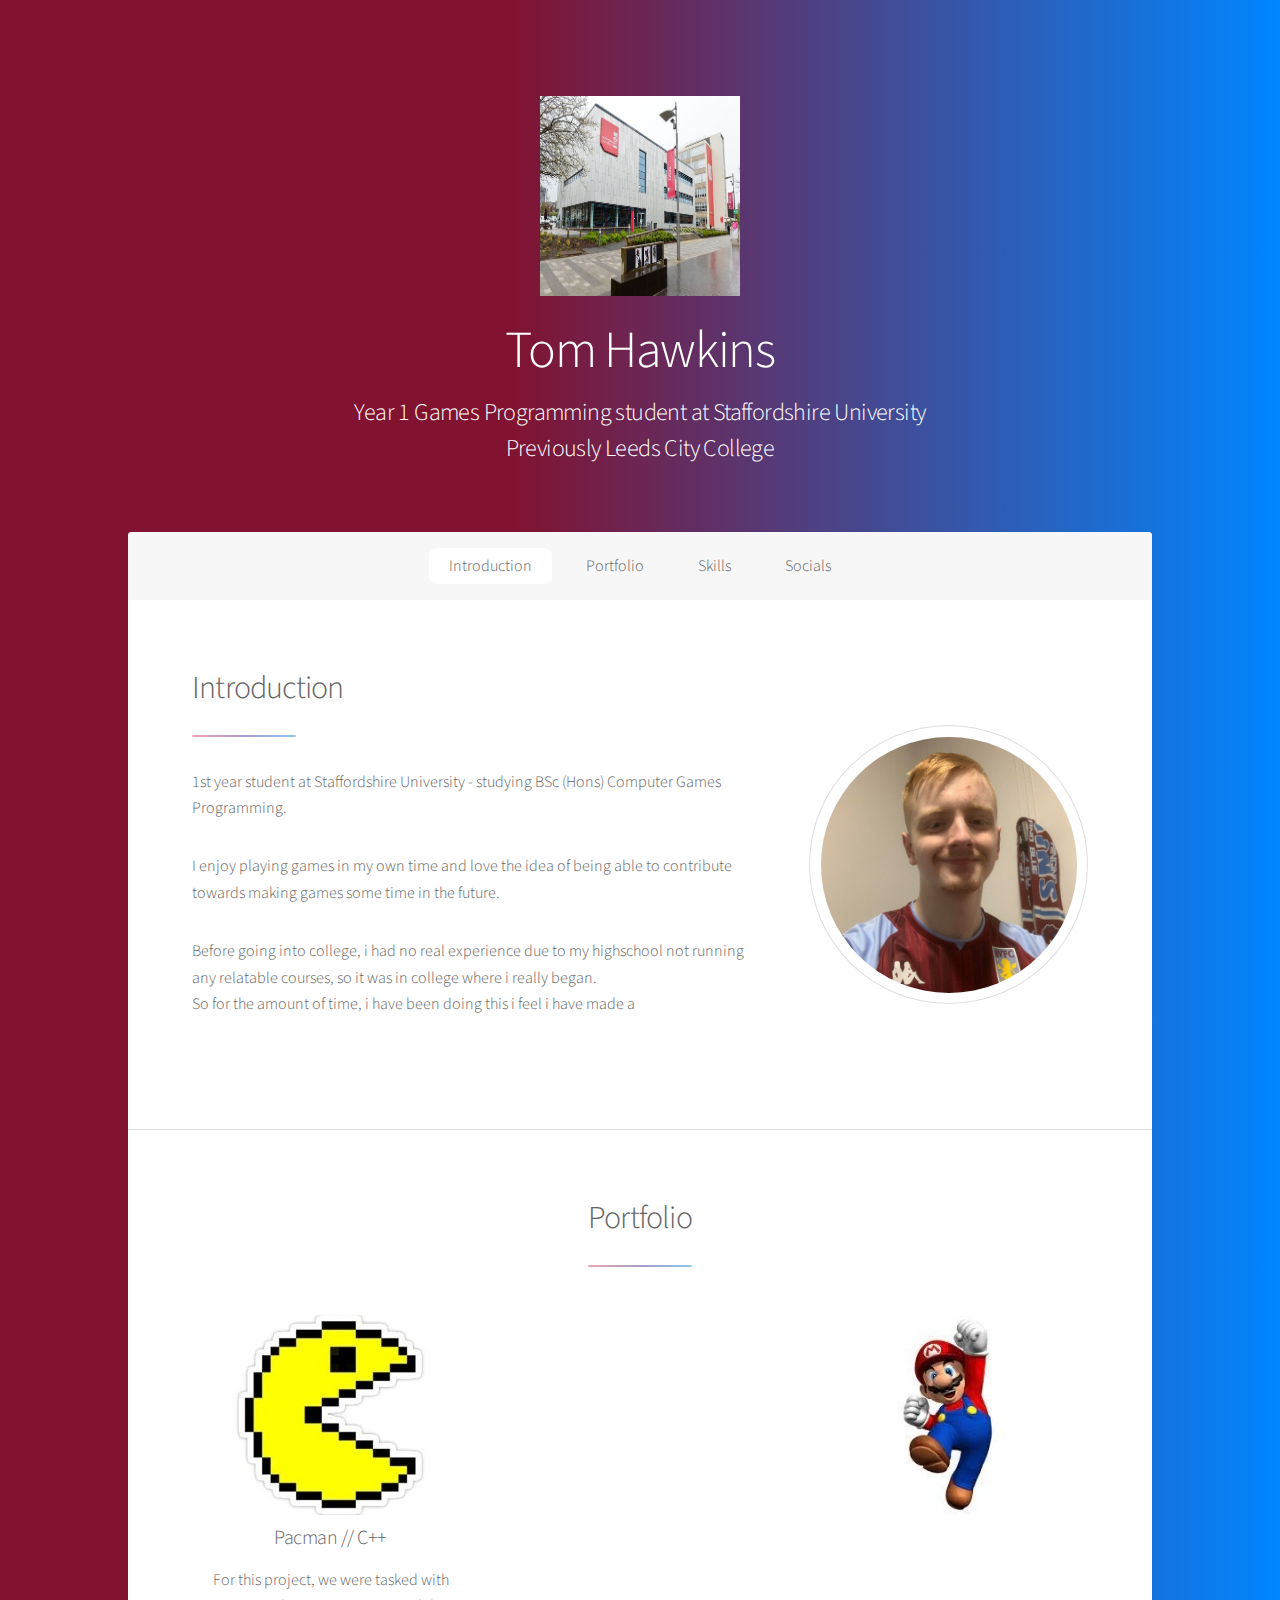
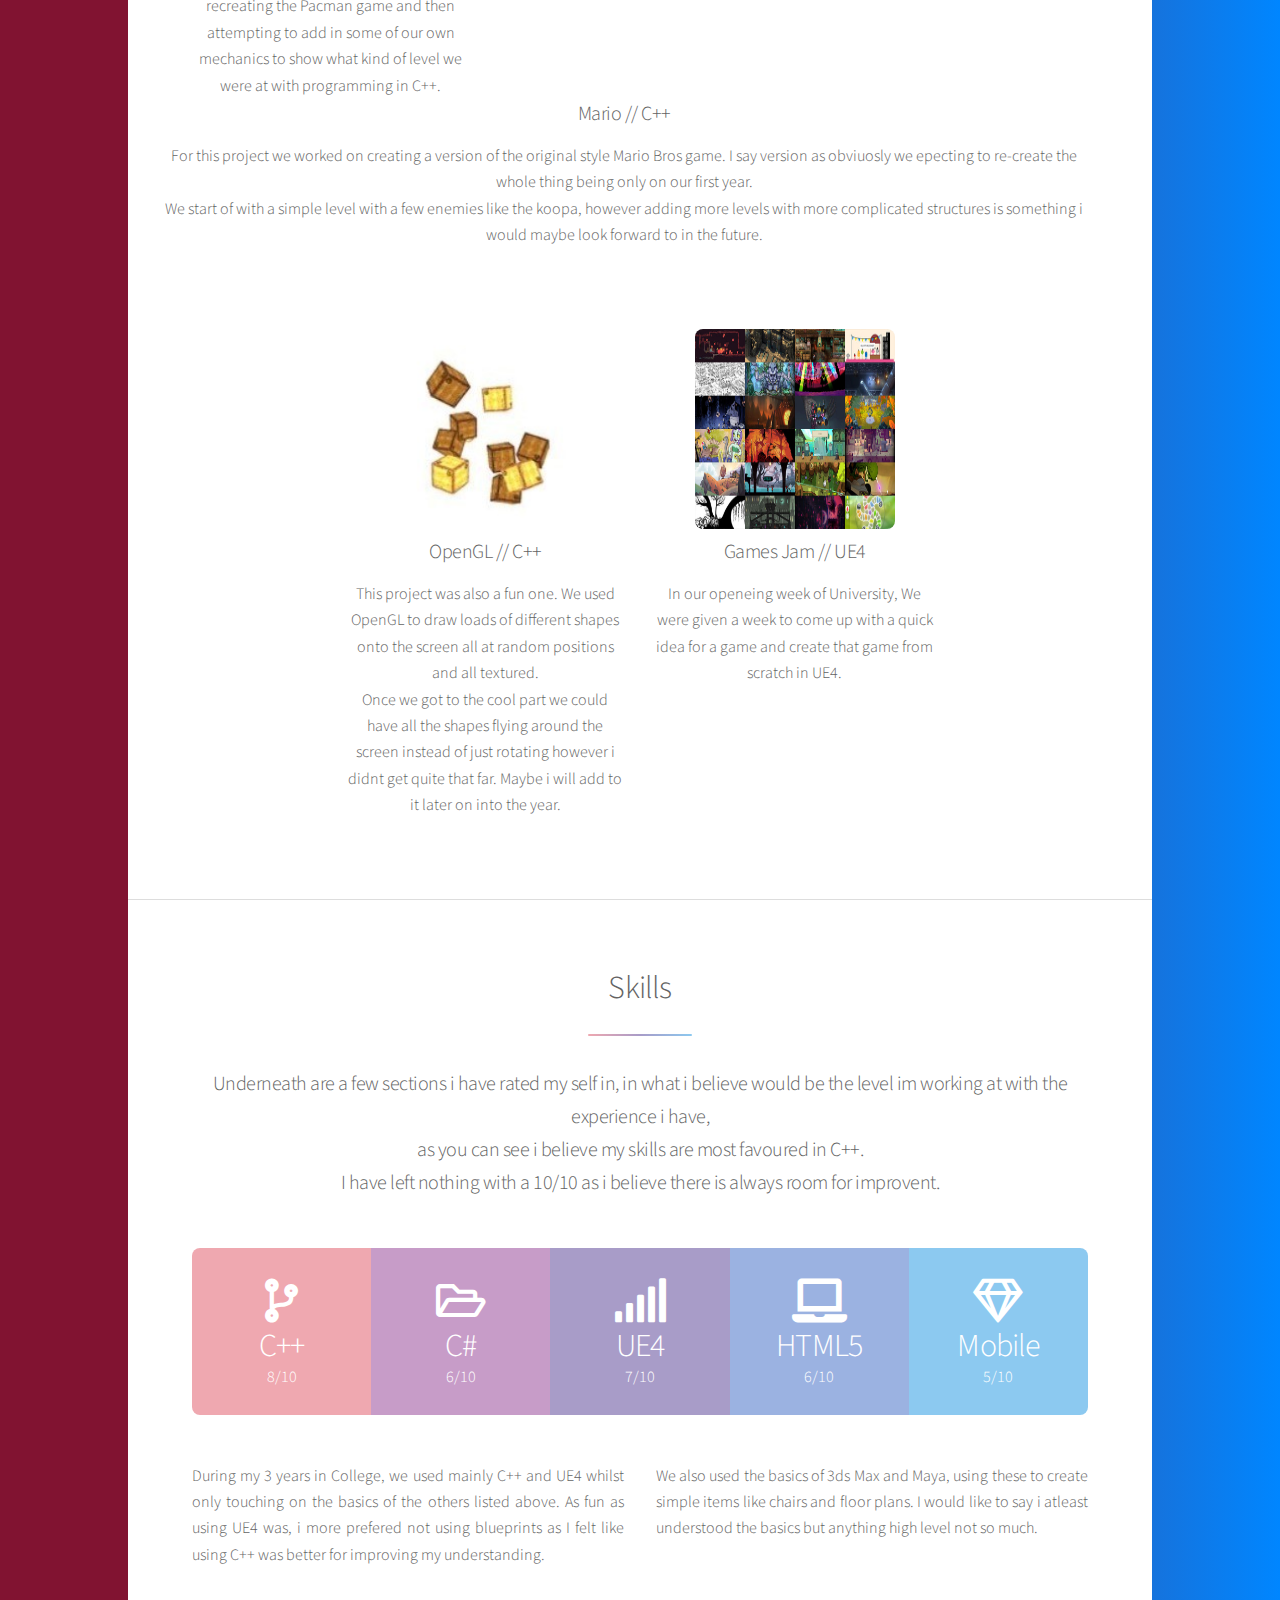
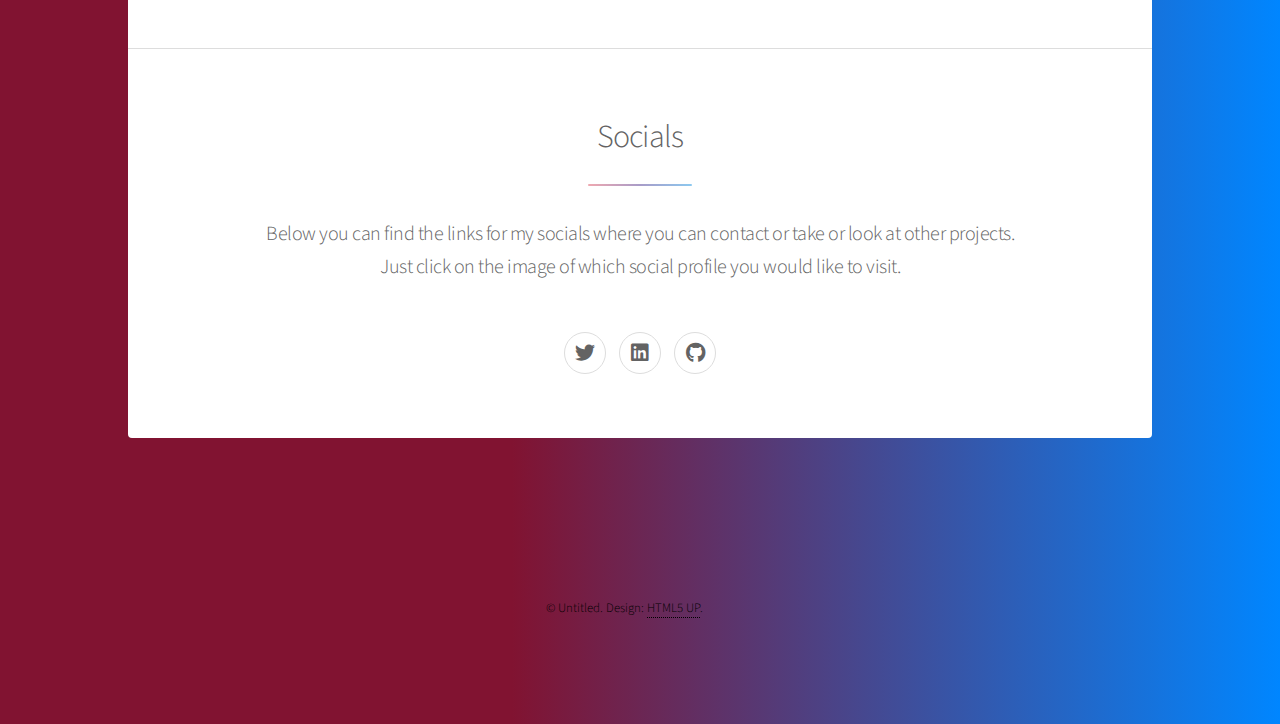
<file: index.html>
<!DOCTYPE HTML>
<!--
	Stellar by HTML5 UP
	html5up.net | @ajlkn
	Free for personal and commercial use under the CCA 3.0 license (html5up.net/license)
-->
<html>
	<head>
		<title>Tom Hawkins - Portfolio</title>
		<meta charset="utf-8" />
		<meta name="viewport" content="width=device-width, initial-scale=1, user-scalable=no" />
		<link rel="stylesheet" href="assets/css/main.css" />
		<noscript><link rel="stylesheet" href="assets/css/noscript.css" /></noscript>
	</head>
	<body class="is-preload">

		<!-- Wrapper -->
			<div id="wrapper">

				<!-- Header -->
					<header id="header" class="alt">
						<span class="logo"><img src="images/Uni.jpg" width="200" height="200" /></span>
						<h1>Tom Hawkins</h1>
						<h2>Year 1 Games Programming student at Staffordshire University<br>
						Previously Leeds City College</h2>
					</header>

				<!-- Nav -->
					<nav id="nav">
						<ul>
							<li><a href="#intro" class="active">Introduction</a></li>
							<li><a href="#first">Portfolio</a></li>
							<li><a href="#second">Skills</a></li>
							<li><a href="#cta">Socials</a></li>
						</ul>
					</nav>

				<!-- Main -->
					<div id="main">

						<!-- Introduction -->
							<section id="intro" class="main">
								<div class="spotlight">
									<div class="content">
										<header class="major">
											<h2>Introduction</h2>
										</header>
										<p>1st year student at Staffordshire University - studying BSc (Hons) Computer Games Programming.</p>
										<p>I enjoy playing games in my own time and love the idea of being able to contribute towards making games some time in the future.</p>
										<p>Before going into college, i had no real experience due to my highschool not running any relatable courses, so it was in college where i really began.<br>
										So for the amount of time, i have been doing this i feel i have made a </p>
									<footer class ="major">
										<!--<ul class="actions">
											<li><a href="generic.html" class="button">Learn More</a></li>
										</ul>-->
									</div>
									<span class="image"><img src="images/pic01.jpg" alt="" /></span>
								</div>
							</section>

						<!-- First Section -->
							<section id="first" class="main special">
								<header class="major">
									<h2>Portfolio</h2>
								</header>
								<ul class="features">
									<li>
										<!--<span class="icon solid major style1 fa-code"></span>-->
										<span class="image"><img src="images/pacman.jpeg" width="200" height="200"/></span>
										<h3>Pacman // C++</h3>
										<p>For this project, we were tasked with recreating the Pacman game and then <br>
											attempting to add in some of our own mechanics to show what kind of level we were at with programming in C++.</p>
									</li>
									<li>
										<!--<span class="icon major style3 fa-copy"></span>-->
										<li><a href = "Mario.html" rel = "import" class="image"><img src="images/Mario.jpeg" width="200" height="200"/> </span></a></li>
										<h3>Mario // C++</h3>
										<p>For this project we worked on creating a version of the original style Mario Bros game. I say version as obviuosly we epecting to re-create the whole thing being only on our first year.<br>
											We start of with a simple level with a few enemies like the koopa, however adding more levels with more complicated structures is something i would maybe look forward to in the future.</p>
									</li>

								</ul>
									<ul class="features">
										<li>
											<!--<span class="icon major style5 fa-gem"></span>-->
											<span class="image"><img src="images/OpenGL.jpeg" width="200" height="200"/></span>
											<h3>OpenGL // C++</h3>
											<p>This project was also a fun one. We used OpenGL to draw loads of different shapes onto the screen all at random positions and all textured.<br>
										     Once we got to the cool part we could have all the shapes flying around the screen instead of just rotating however i didnt get quite that far. Maybe i will add to it later on into the year.</p>
										</li>
										<li>
											<!--<span class="icon major style5 fa-gem"></span>-->
											<span class="image"><img src="images/gamejam.jpg" width="200" height="200"/></span>
											<h3>Games Jam // UE4</h3>
											<p>In our openeing week of University, We were given a week to come up with a quick idea for a game and create that game from scratch in UE4.</p>
										</li>
									</ul>
								<footer class="major">
									<!--<ul class="actions special">
										<li><a href="generic.html" class="button">Learn More</a></li>
									</ul>-->
								</footer>
							</section>

						<!-- Second Section -->
							<section id="second" class="main special">
								<header class="major">
									<h2>Skills</h2>
									<p>Underneath are a few sections i have rated my self in, in what i believe would be the level im working at with the experience i have, <br>
										as you can see i believe my skills are most favoured in C++.<br/>
									I have left nothing with a 10/10 as i believe there is always room for improvent.</p>
								</header>
								<ul class="statistics">
									<li class="style1">
										<span class="icon solid fa-code-branch"></span>
										<strong>  C++ </strong> 8/10
									</li>
									<li class="style2">
										<span class="icon fa-folder-open"></span>
										<strong>  C#  </strong> 6/10
									</li>
									<li class="style3">
										<span class="icon solid fa-signal"></span>
										<strong>  UE4 </strong> 7/10
									</li>
									<li class="style4">
										<span class="icon solid fa-laptop"></span>
										<strong> HTML5</strong> 6/10
									</li>
									<li class="style5">
										<span class="icon fa-gem"></span>
										<strong>Mobile</strong> 5/10
									</li>
								</ul>
								<p class="content">During my 3 years in College, we used mainly C++ and UE4 whilst only touching on the basics of the others listed above. As fun as using UE4 was, i more prefered not using blueprints as I felt like using C++ was better for improving my understanding.<br>
								We also used the basics of 3ds Max and Maya, using these to create simple items like chairs and floor plans. I would like to say i atleast understood the basics but anything high level not so much.<br>
								</p>
								<footer class="major">
									<!--<ul class="actions special">
										<li><a href="generic.html" class="button">Learn More</a></li>
									</ul>-->
								</footer>
							</section>

						<!-- Get Started -->
							<section id="cta" class="main special">
								<header class="major">
									<h2>Socials</h2>
									<p>Below you can find the links for my socials where you can contact or take or look at other projects.<br />
									Just click on the image of which social profile you would like to visit.</p>
								</header>
								<footer class="major">
									<ul class="icons">
										<li><a href="https://twitter.com/hawkinstom123" class="icon brands fa-twitter alt"><span class="label">Twitter</span></a></li>
										<li><a href="https://www.linkedin.com/in/hawkinstom/" class="icon brands fa-linkedin alt"><span class="label">LinkedIn</span></a></li>
										<li><a href="https://github.com/hawkinstom" class="icon brands fa-github alt"><span class="label">GitHub</span></a></li>
									</ul>
								</footer>
							</section>

					</div>

				<!-- Footer -->
					<footer id="footer">
					<section>
								<h2></h2>
							<p></p>
							<ul class="actions">
								<!--<li><a href="generic.html" class="button">Learn More</a></li>-->
							</ul>
						</section>
						<section>
							<!--<h2>Etiam feugiat</h2>
							<dl class="alt">
								<dt>Address</dt>
								<dd>1234 Somewhere Road &bull; Nashville, TN 00000 &bull; USA</dd>
								<dt>Phone</dt>
								<dd>(000) 000-0000 x 0000</dd>
								<dt>Email</dt>
								<dd><a href="#">information@untitled.tld</a></dd>
							</dl>
							<<ul class="icons">
								<li><a href="#" class="icon brands fa-twitter alt"><span class="label">Twitter</span></a></li>
								<li><a href="#" class="icon brands fa-linkedin alt"><span class="label">LinkedIn</span></a></li>
								<li><a href="#" class="icon brands fa-github alt"><span class="label">GitHub</span></a></li>-->

							</ul>
						</section>
						<p class="copyright">&copy; Untitled. Design: <a href="https://html5up.net">HTML5 UP</a>.</p>
					</footer>

			</div>

		<!-- Scripts -->
			<script src="assets/js/jquery.min.js"></script>
			<script src="assets/js/jquery.scrollex.min.js"></script>
			<script src="assets/js/jquery.scrolly.min.js"></script>
			<script src="assets/js/browser.min.js"></script>
			<script src="assets/js/breakpoints.min.js"></script>
			<script src="assets/js/util.js"></script>
			<script src="assets/js/main.js"></script>

	</body>
</html>
</file>
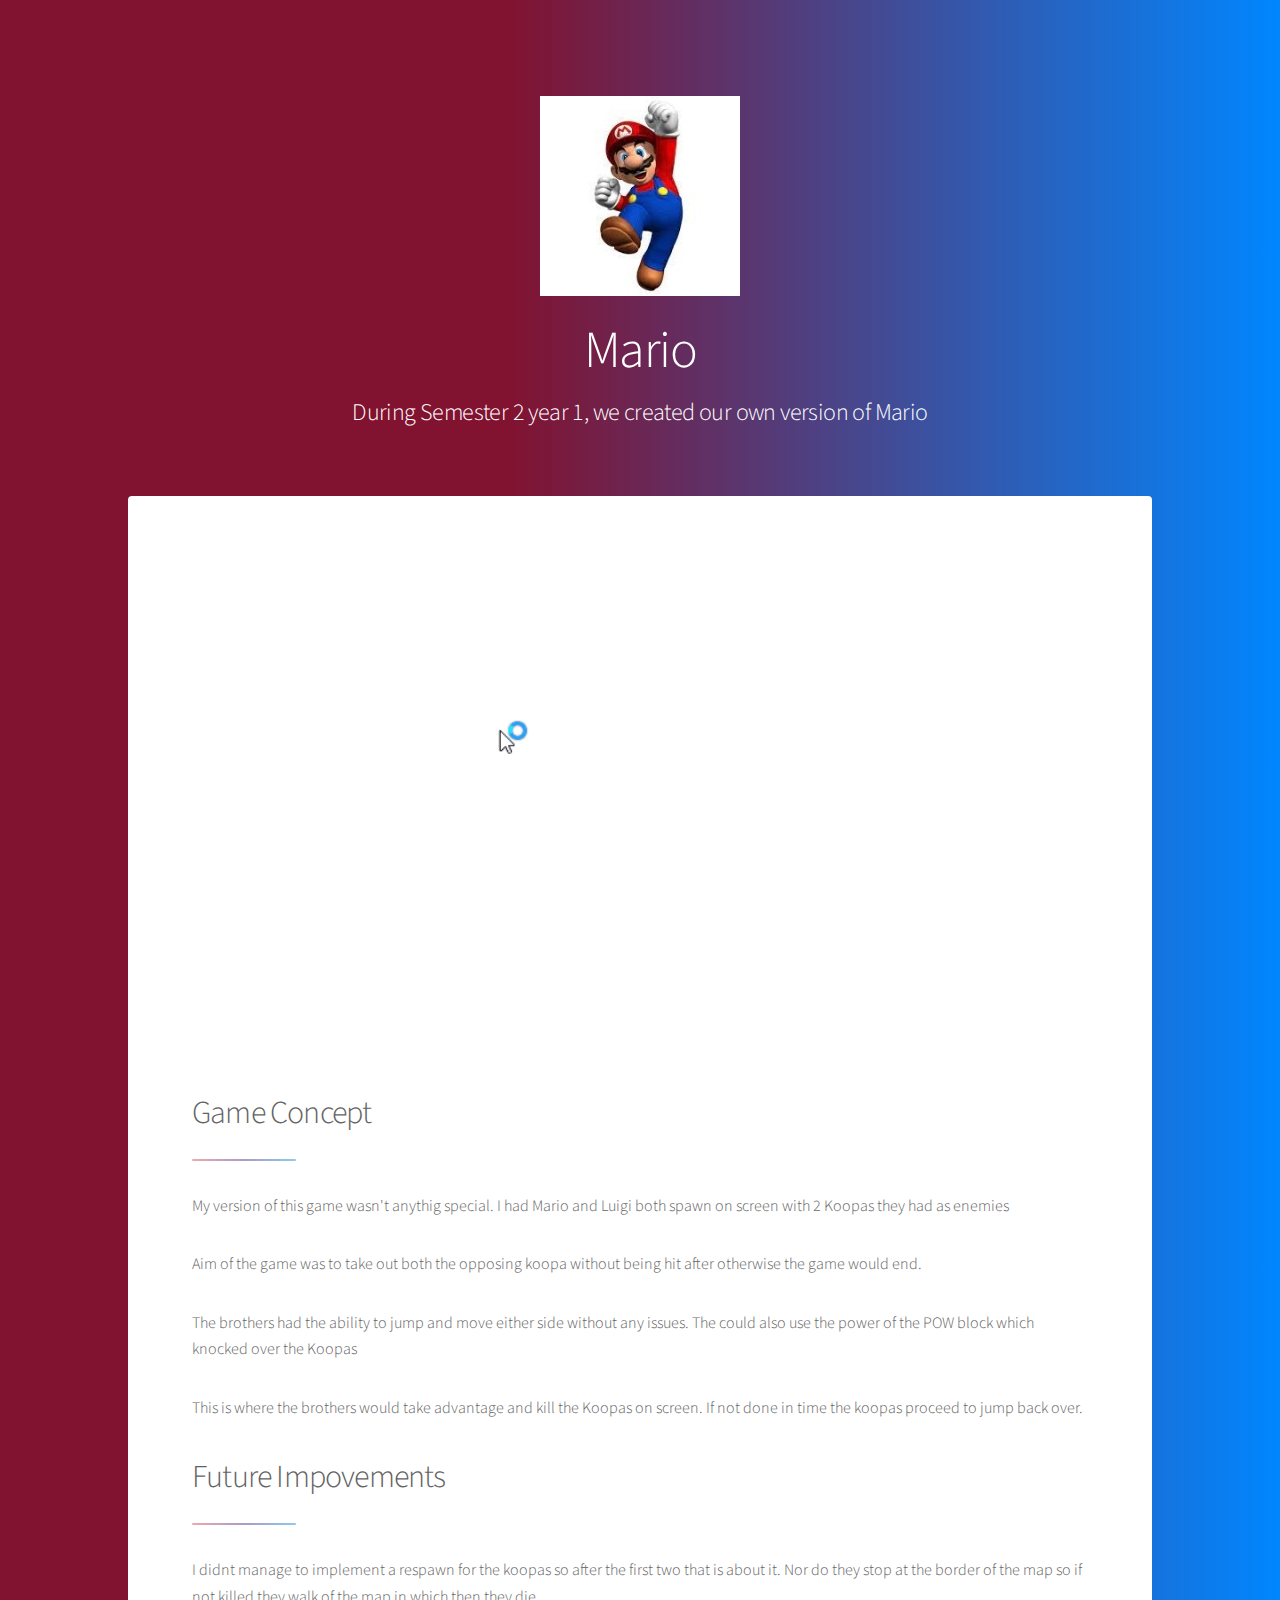
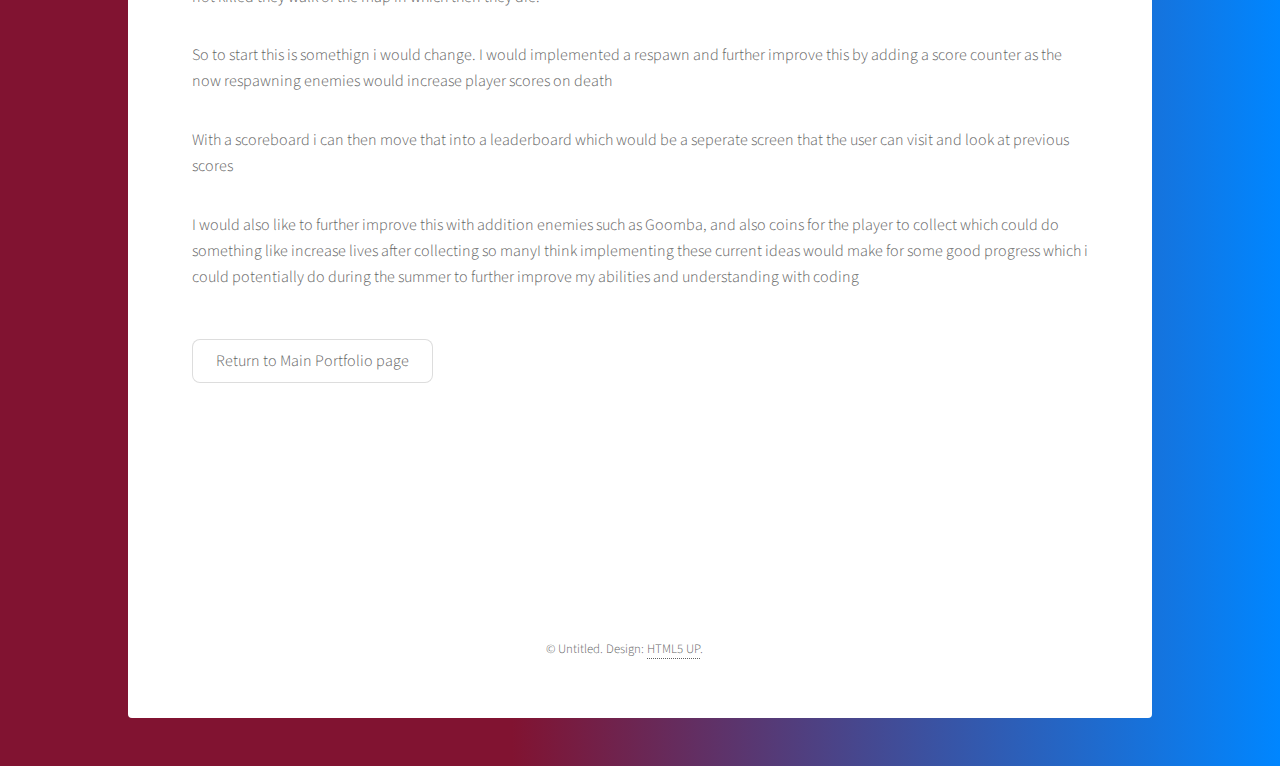
<file: Mario.html>
<!DOCTYPE HTML>
<!--
	Stellar by HTML5 UP
	html5up.net | @ajlkn
	Free for personal and commercial use under the CCA 3.0 license (html5up.net/license)
-->
<html>
	<head>
		<title>Tom Hawkins - MarioProject</title>
		<meta charset="utf-8" />
		<meta name="viewport" content="width=device-width, initial-scale=1, user-scalable=no" />
		<link rel="stylesheet" href="assets/css/main.css" />
		<noscript><link rel="stylesheet" href="assets/css/noscript.css" /></noscript>
	</head>
	<body class="is-preload">

		<!-- Wrapper -->
			<div id="wrapper">

				<!-- Header -->
					<header id="header" class="alt">
						<span class="logo"><img src="images/Mario.jpeg" width="200" height="200" /></span>
						<h1>Mario</h1>
						<h2>During Semester 2 year 1, we created our own version of Mario</h2>

					</header>

				<!-- Main -->
					<div id="main">

						<!-- Introduction -->
							<section id="intro" class="main">
								<div class="spotlight">
									<div class="content">
										<header class="major">
											<video> <source src = "videos/MarioGameplay.mp4" type="video/mp4"></video>
												<h2>Game Concept</h2>
										</header>
										<p>My version of this game wasn't anythig special. I had Mario and Luigi both spawn on screen with 2 Koopas they had as enemies</p>
										<p>Aim of the game was to take out both the opposing koopa without being hit after otherwise the game would end.</p>
										<p>The brothers had the ability to jump and move either side without any issues. The could also use the power of the POW block which knocked over the Koopas</p>
                    <p>This is where the brothers would take advantage and kill the Koopas on screen. If not done in time the koopas proceed to jump back over. </p>
                      <header class="major">
                        <h2>Future Impovements</h2>
                      </header>
                    <p>I didnt manage to implement a respawn for the koopas so after the first two that is about it. Nor do they stop at the border of the map so if not killed they walk of the map in which then they die.</p>
                    <p>So to start this is somethign i would change. I would implemented a respawn and further improve this by adding a score counter as the now respawning enemies would increase player scores on death</p>
                    <p>With a scoreboard i can then move that into a leaderboard which would be a seperate screen that the user can visit and look at previous scores</p>
                    <p>I would also like to further improve this with addition enemies such as Goomba, and also coins for the player to collect which could do something like increase lives after collecting so many</p?
                    <p>I think implementing these current ideas would make for some good progress which i could potentially do during the summer to further improve my abilities and understanding with coding</p>
									<footer class ="major">
										<ul class="actions">
											<li><a href="index.html" class="button">Return to Main Portfolio page</a></li>
										</ul>
									</div>
								</div>
							</section>

              <!-- Footer -->
                <footer id="footer">
                <section>
                      <h2></h2>
                    <p></p>
                    <ul class="actions">
                      <!--<li><a href="generic.html" class="button">Learn More</a></li>-->
                    </ul>
                  </section>
                  <section>
                    <!--<h2>Etiam feugiat</h2>
                    <dl class="alt">
                      <dt>Address</dt>
                      <dd>1234 Somewhere Road &bull; Nashville, TN 00000 &bull; USA</dd>
                      <dt>Phone</dt>
                      <dd>(000) 000-0000 x 0000</dd>
                      <dt>Email</dt>
                      <dd><a href="#">information@untitled.tld</a></dd>
                    </dl>
                    <<ul class="icons">
                      <li><a href="#" class="icon brands fa-twitter alt"><span class="label">Twitter</span></a></li>
                      <li><a href="#" class="icon brands fa-linkedin alt"><span class="label">LinkedIn</span></a></li>
                      <li><a href="#" class="icon brands fa-github alt"><span class="label">GitHub</span></a></li>-->

                    </ul>
                  </section>
                  <p class="copyright">&copy; Untitled. Design: <a href="https://html5up.net">HTML5 UP</a>.</p>
                </footer>

              </div>

            <!-- Scripts -->
            <script src="assets/js/jquery.min.js"></script>
            <script src="assets/js/jquery.scrollex.min.js"></script>
            <script src="assets/js/jquery.scrolly.min.js"></script>
            <script src="assets/js/browser.min.js"></script>
            <script src="assets/js/breakpoints.min.js"></script>
            <script src="assets/js/util.js"></script>
            <script src="assets/js/main.js"></script>

          </body>
        </html>
</file>
<file: assets/css/noscript.css>
/*
	Stellar by HTML5 UP
	html5up.net | @ajlkn
	Free for personal and commercial use under the CCA 3.0 license (html5up.net/license)
*/

/* Header */

	body.is-preload #header.alt > * {
		opacity: 1;
	}

	body.is-preload #header.alt .logo {
		-moz-transform: none;
		-webkit-transform: none;
		-ms-transform: none;
		transform: none;
	}
</file>
<file: assets/css/main.css>
@import url(fontawesome-all.min.css);
@import 'https://fonts.googleapis.com/css?family=Source+Sans+Pro:300,400';

/*
	Stellar by HTML5 UP
	html5up.net | @ajlkn
	Free for personal and commercial use under the CCA 3.0 license (html5up.net/license)
*/

html, body, div, span, applet, object,
iframe, h1, h2, h3, h4, h5, h6, p, blockquote,
pre, a, abbr, acronym, address, big, cite,
code, del, dfn, em, img, ins, kbd, q, s, samp,
small, strike, strong, sub, sup, tt, var, b,
u, i, center, dl, dt, dd, ol, ul, li, fieldset,
form, label, legend, table, caption, tbody,
tfoot, thead, tr, th, td, article, aside,
canvas, details, embed, figure, figcaption,
footer, header, hgroup, menu, nav, output, ruby,
section, summary, time, mark, audio, video {
	margin: 0;
	padding: 0;
	border: 0;
	font-size: 100%;
	font: inherit;
	vertical-align: baseline;}

article, aside, details, figcaption, figure,
footer, header, hgroup, menu, nav, section {
	display: block;}

body {
	line-height: 1;
}

ol, ul {
	list-style: none;
}

blockquote, q {
	quotes: none;
}

	blockquote:before, blockquote:after, q:before, q:after {
		content: '';
		content: none;
	}

table {
	border-collapse: collapse;
	border-spacing: 0;
}

body {
	-webkit-text-size-adjust: none;
}

mark {
	background-color: transparent;
	color: inherit;
}

input::-moz-focus-inner {
	border: 0;
	padding: 0;
}

input, select, textarea {
	-moz-appearance: none;
	-webkit-appearance: none;
	-ms-appearance: none;
	appearance: none;
}

/* Basic */

	@-ms-viewport {
		width: device-width;
	}

	body {
		-ms-overflow-style: scrollbar;
	}

	@media screen and (max-width: 480px) {

		html, body {
			min-width: 320px;
		}

	}

	html {
		box-sizing: border-box;
	}

	*, *:before, *:after {
		box-sizing: inherit;
	}

	body {
		background: rgb(129,19,49);
background: -moz-linear-gradient(90deg, rgba(129,19,49,1) 0%, rgba(129,19,49,1) 40%, rgba(0,134,255,1) 100%);
background: -webkit-linear-gradient(90deg, rgba(129,19,49,1) 0%, rgba(129,19,49,1) 40%, rgba(0,134,255,1) 100%);
background: linear-gradient(90deg, rgba(129,19,49,1) 0%, rgba(129,19,49,1) 40%, rgba(0,134,255,1) 100%);
filter: progid:DXImageTransform.Microsoft.gradient(startColorstr="#811331",endColorstr="#0086ff",GradientType=1);
	/*	background-color: #935d8c;
		background-image: url("images/overlay.png"), -moz-linear-gradient(45deg, #e37682 15%, #5f4d93 85%);
		background-image: url("images/overlay.png"), -webkit-linear-gradient(45deg, #e37682 15%, #5f4d93 85%);
		background-image: url("images/overlay.png"), -ms-linear-gradient(45deg, #e37682 15%, #5f4d93 85%);
		background-image: url("images/overlay.png"), linear-gradient(45deg, #e37682 15%, #5f4d93 85%);*/
	}

		body.is-preload *, body.is-preload *:before, body.is-preload *:after {
			-moz-animation: none !important;
			-webkit-animation: none !important;
			-ms-animation: none !important;
			animation: none !important;
			-moz-transition: none !important;
			-webkit-transition: none !important;
			-ms-transition: none !important;
			transition: none !important;
		}

/* Type */

	body {
		/*background-color: #935d8c;
		color: rgba(255, 255, 255, 0.65);*/
	}

	body, input, select, textarea {
		font-family: "Source Sans Pro", Helvetica, sans-serif;
		font-size: 17pt;
		font-weight: 300;
		line-height: 1.65;
	}

		@media screen and (max-width: 1680px) {

			body, input, select, textarea {
				font-size: 14pt;
			}

		}

		@media screen and (max-width: 1280px) {

			body, input, select, textarea {
				font-size: 12pt;
			}

		}

		@media screen and (max-width: 360px) {

			body, input, select, textarea {
				font-size: 11pt;
			}

		}

	a {
		-moz-transition: color 0.2s ease, border-bottom 0.2s ease;
		-webkit-transition: color 0.2s ease, border-bottom 0.2s ease;
		-ms-transition: color 0.2s ease, border-bottom 0.2s ease;
		transition: color 0.2s ease, border-bottom 0.2s ease;
		text-decoration: none;
		border-bottom: dotted 1px;
		color: inherit;
	}

		a:hover {
			border-bottom-color: transparent;
		}

	strong, b {
		font-weight: 400;
	}

	em, i {
		font-style: italic;
	}

	p {
		margin: 0 0 2em 0;
	}

		p.content {
			-moz-columns: 20em 2;
			-webkit-columns: 20em 2;
			-ms-columns: 20em 2;
			columns: 20em 2;
			-moz-column-gap: 2em;
			-webkit-column-gap: 2em;
			-ms-column-gap: 2em;
			column-gap: 2em;
			text-align: justify;
		}

	h1, h2, h3, h4, h5, h6 {
		font-weight: 300;
		line-height: 1.5;
		margin: 0 0 0.7em 0;
		letter-spacing: -0.025em;
	}

		h1 a, h2 a, h3 a, h4 a, h5 a, h6 a {
			color: inherit;
			text-decoration: none;
		}

	h1 {
		font-size: 2.5em;
		line-height: 1.2;
	}

	h2 {
		font-size: 1.5em;
	}

	h3 {
		font-size: 1.25em;
	}

	h4 {
		font-size: 1.1em;
	}

	h5 {
		font-size: 0.9em;
	}

	h6 {
		font-size: 0.7em;
	}

	@media screen and (max-width: 736px) {

		h1 {
			font-size: 2em;
		}

	}

	sub {
		font-size: 0.8em;
		position: relative;
		top: 0.5em;
	}

	sup {
		font-size: 0.8em;
		position: relative;
		top: -0.5em;
	}

	blockquote {
		border-left: solid 4px;
		font-style: italic;
		margin: 0 0 2em 0;
		padding: 0.5em 0 0.5em 2em;
	}

	code {
		border-radius: 8px;
		border: solid 1px;
		font-family: "Courier New", monospace;
		font-size: 0.9em;
		margin: 0 0.25em;
		padding: 0.25em 0.65em;
	}

	pre {
		-webkit-overflow-scrolling: touch;
		font-family: "Courier New", monospace;
		font-size: 0.9em;
		margin: 0 0 2em 0;
	}

		pre code {
			display: block;
			line-height: 1.75;
			padding: 1em 1.5em;
			overflow-x: auto;
		}

	hr {
		border: 0;
		border-bottom: solid 1px;
		margin: 2em 0;
	}

		hr.major {
			margin: 3em 0;
		}

	.align-left {
		text-align: left;
	}

	.align-center {
		text-align: center;
	}

	.align-right {
		text-align: right;
	}

	input, select, textarea {
		color: #ffffff;
	}

	a:hover {
		color: #ffffff;
	}

	strong, b {
		color: #ffffff;
	}

	h1, h2, h3, h4, h5, h6 {
		color: #ffffff;
	}

	blockquote {
		border-left-color: rgba(255, 255, 255, 0.35);
	}

	code {
		background: rgba(255, 255, 255, 0.075);
		border-color: rgba(255, 255, 255, 0.35);
	}

	hr {
		border-bottom-color: rgba(255, 255, 255, 0.35);
	}

/* Row */

	.row {
		display: flex;
		flex-wrap: wrap;
		box-sizing: border-box;
		align-items: stretch;
	}

		.row > * {
			box-sizing: border-box;
		}

		.row.gtr-uniform > * > :last-child {
			margin-bottom: 0;
		}

		.row.aln-left {
			justify-content: flex-start;
		}

		.row.aln-center {
			justify-content: center;
		}

		.row.aln-right {
			justify-content: flex-end;
		}

		.row.aln-top {
			align-items: flex-start;
		}

		.row.aln-middle {
			align-items: center;
		}

		.row.aln-bottom {
			align-items: flex-end;
		}

		.row > .imp {
			order: -1;
		}

		.row > .col-1 {
			width: 8.33333%;
		}

		.row > .off-1 {
			margin-left: 8.33333%;
		}

		.row > .col-2 {
			width: 16.66667%;
		}

		.row > .off-2 {
			margin-left: 16.66667%;
		}

		.row > .col-3 {
			width: 25%;
		}

		.row > .off-3 {
			margin-left: 25%;
		}

		.row > .col-4 {
			width: 33.33333%;
		}

		.row > .off-4 {
			margin-left: 33.33333%;
		}

		.row > .col-5 {
			width: 41.66667%;
		}

		.row > .off-5 {
			margin-left: 41.66667%;
		}

		.row > .col-6 {
			width: 50%;
		}

		.row > .off-6 {
			margin-left: 50%;
		}

		.row > .col-7 {
			width: 58.33333%;
		}

		.row > .off-7 {
			margin-left: 58.33333%;
		}

		.row > .col-8 {
			width: 66.66667%;
		}

		.row > .off-8 {
			margin-left: 66.66667%;
		}

		.row > .col-9 {
			width: 75%;
		}

		.row > .off-9 {
			margin-left: 75%;
		}

		.row > .col-10 {
			width: 83.33333%;
		}

		.row > .off-10 {
			margin-left: 83.33333%;
		}

		.row > .col-11 {
			width: 91.66667%;
		}

		.row > .off-11 {
			margin-left: 91.66667%;
		}

		.row > .col-12 {
			width: 100%;
		}

		.row > .off-12 {
			margin-left: 100%;
		}

		.row.gtr-0 {
			margin-top: 0;
			margin-left: 0em;
		}

			.row.gtr-0 > * {
				padding: 0 0 0 0em;
			}

			.row.gtr-0.gtr-uniform {
				margin-top: 0em;
			}

				.row.gtr-0.gtr-uniform > * {
					padding-top: 0em;
				}

		.row.gtr-25 {
			margin-top: 0;
			margin-left: -0.375em;
		}

			.row.gtr-25 > * {
				padding: 0 0 0 0.375em;
			}

			.row.gtr-25.gtr-uniform {
				margin-top: -0.375em;
			}

				.row.gtr-25.gtr-uniform > * {
					padding-top: 0.375em;
				}

		.row.gtr-50 {
			margin-top: 0;
			margin-left: -0.75em;
		}

			.row.gtr-50 > * {
				padding: 0 0 0 0.75em;
			}

			.row.gtr-50.gtr-uniform {
				margin-top: -0.75em;
			}

				.row.gtr-50.gtr-uniform > * {
					padding-top: 0.75em;
				}

		.row {
			margin-top: 0;
			margin-left: -1.5em;
		}

			.row > * {
				padding: 0 0 0 1.5em;
			}

			.row.gtr-uniform {
				margin-top: -1.5em;
			}

				.row.gtr-uniform > * {
					padding-top: 1.5em;
				}

		.row.gtr-150 {
			margin-top: 0;
			margin-left: -2.25em;
		}

			.row.gtr-150 > * {
				padding: 0 0 0 2.25em;
			}

			.row.gtr-150.gtr-uniform {
				margin-top: -2.25em;
			}

				.row.gtr-150.gtr-uniform > * {
					padding-top: 2.25em;
				}

		.row.gtr-200 {
			margin-top: 0;
			margin-left: -3em;
		}

			.row.gtr-200 > * {
				padding: 0 0 0 3em;
			}

			.row.gtr-200.gtr-uniform {
				margin-top: -3em;
			}

				.row.gtr-200.gtr-uniform > * {
					padding-top: 3em;
				}

		@media screen and (max-width: 1680px) {

			.row {
				display: flex;
				flex-wrap: wrap;
				box-sizing: border-box;
				align-items: stretch;
			}

				.row > * {
					box-sizing: border-box;
				}

				.row.gtr-uniform > * > :last-child {
					margin-bottom: 0;
				}

				.row.aln-left {
					justify-content: flex-start;
				}

				.row.aln-center {
					justify-content: center;
				}

				.row.aln-right {
					justify-content: flex-end;
				}

				.row.aln-top {
					align-items: flex-start;
				}

				.row.aln-middle {
					align-items: center;
				}

				.row.aln-bottom {
					align-items: flex-end;
				}

				.row > .imp-xlarge {
					order: -1;
				}

				.row > .col-1-xlarge {
					width: 8.33333%;
				}

				.row > .off-1-xlarge {
					margin-left: 8.33333%;
				}

				.row > .col-2-xlarge {
					width: 16.66667%;
				}

				.row > .off-2-xlarge {
					margin-left: 16.66667%;
				}

				.row > .col-3-xlarge {
					width: 25%;
				}

				.row > .off-3-xlarge {
					margin-left: 25%;
				}

				.row > .col-4-xlarge {
					width: 33.33333%;
				}

				.row > .off-4-xlarge {
					margin-left: 33.33333%;
				}

				.row > .col-5-xlarge {
					width: 41.66667%;
				}

				.row > .off-5-xlarge {
					margin-left: 41.66667%;
				}

				.row > .col-6-xlarge {
					width: 50%;
				}

				.row > .off-6-xlarge {
					margin-left: 50%;
				}

				.row > .col-7-xlarge {
					width: 58.33333%;
				}

				.row > .off-7-xlarge {
					margin-left: 58.33333%;
				}

				.row > .col-8-xlarge {
					width: 66.66667%;
				}

				.row > .off-8-xlarge {
					margin-left: 66.66667%;
				}

				.row > .col-9-xlarge {
					width: 75%;
				}

				.row > .off-9-xlarge {
					margin-left: 75%;
				}

				.row > .col-10-xlarge {
					width: 83.33333%;
				}

				.row > .off-10-xlarge {
					margin-left: 83.33333%;
				}

				.row > .col-11-xlarge {
					width: 91.66667%;
				}

				.row > .off-11-xlarge {
					margin-left: 91.66667%;
				}

				.row > .col-12-xlarge {
					width: 100%;
				}

				.row > .off-12-xlarge {
					margin-left: 100%;
				}

				.row.gtr-0 {
					margin-top: 0;
					margin-left: 0em;
				}

					.row.gtr-0 > * {
						padding: 0 0 0 0em;
					}

					.row.gtr-0.gtr-uniform {
						margin-top: 0em;
					}

						.row.gtr-0.gtr-uniform > * {
							padding-top: 0em;
						}

				.row.gtr-25 {
					margin-top: 0;
					margin-left: -0.375em;
				}

					.row.gtr-25 > * {
						padding: 0 0 0 0.375em;
					}

					.row.gtr-25.gtr-uniform {
						margin-top: -0.375em;
					}

						.row.gtr-25.gtr-uniform > * {
							padding-top: 0.375em;
						}

				.row.gtr-50 {
					margin-top: 0;
					margin-left: -0.75em;
				}

					.row.gtr-50 > * {
						padding: 0 0 0 0.75em;
					}

					.row.gtr-50.gtr-uniform {
						margin-top: -0.75em;
					}

						.row.gtr-50.gtr-uniform > * {
							padding-top: 0.75em;
						}

				.row {
					margin-top: 0;
					margin-left: -1.5em;
				}

					.row > * {
						padding: 0 0 0 1.5em;
					}

					.row.gtr-uniform {
						margin-top: -1.5em;
					}

						.row.gtr-uniform > * {
							padding-top: 1.5em;
						}

				.row.gtr-150 {
					margin-top: 0;
					margin-left: -2.25em;
				}

					.row.gtr-150 > * {
						padding: 0 0 0 2.25em;
					}

					.row.gtr-150.gtr-uniform {
						margin-top: -2.25em;
					}

						.row.gtr-150.gtr-uniform > * {
							padding-top: 2.25em;
						}

				.row.gtr-200 {
					margin-top: 0;
					margin-left: -3em;
				}

					.row.gtr-200 > * {
						padding: 0 0 0 3em;
					}

					.row.gtr-200.gtr-uniform {
						margin-top: -3em;
					}

						.row.gtr-200.gtr-uniform > * {
							padding-top: 3em;
						}

		}

		@media screen and (max-width: 1280px) {

			.row {
				display: flex;
				flex-wrap: wrap;
				box-sizing: border-box;
				align-items: stretch;
			}

				.row > * {
					box-sizing: border-box;
				}

				.row.gtr-uniform > * > :last-child {
					margin-bottom: 0;
				}

				.row.aln-left {
					justify-content: flex-start;
				}

				.row.aln-center {
					justify-content: center;
				}

				.row.aln-right {
					justify-content: flex-end;
				}

				.row.aln-top {
					align-items: flex-start;
				}

				.row.aln-middle {
					align-items: center;
				}

				.row.aln-bottom {
					align-items: flex-end;
				}

				.row > .imp-large {
					order: -1;
				}

				.row > .col-1-large {
					width: 8.33333%;
				}

				.row > .off-1-large {
					margin-left: 8.33333%;
				}

				.row > .col-2-large {
					width: 16.66667%;
				}

				.row > .off-2-large {
					margin-left: 16.66667%;
				}

				.row > .col-3-large {
					width: 25%;
				}

				.row > .off-3-large {
					margin-left: 25%;
				}

				.row > .col-4-large {
					width: 33.33333%;
				}

				.row > .off-4-large {
					margin-left: 33.33333%;
				}

				.row > .col-5-large {
					width: 41.66667%;
				}

				.row > .off-5-large {
					margin-left: 41.66667%;
				}

				.row > .col-6-large {
					width: 50%;
				}

				.row > .off-6-large {
					margin-left: 50%;
				}

				.row > .col-7-large {
					width: 58.33333%;
				}

				.row > .off-7-large {
					margin-left: 58.33333%;
				}

				.row > .col-8-large {
					width: 66.66667%;
				}

				.row > .off-8-large {
					margin-left: 66.66667%;
				}

				.row > .col-9-large {
					width: 75%;
				}

				.row > .off-9-large {
					margin-left: 75%;
				}

				.row > .col-10-large {
					width: 83.33333%;
				}

				.row > .off-10-large {
					margin-left: 83.33333%;
				}

				.row > .col-11-large {
					width: 91.66667%;
				}

				.row > .off-11-large {
					margin-left: 91.66667%;
				}

				.row > .col-12-large {
					width: 100%;
				}

				.row > .off-12-large {
					margin-left: 100%;
				}

				.row.gtr-0 {
					margin-top: 0;
					margin-left: 0em;
				}

					.row.gtr-0 > * {
						padding: 0 0 0 0em;
					}

					.row.gtr-0.gtr-uniform {
						margin-top: 0em;
					}

						.row.gtr-0.gtr-uniform > * {
							padding-top: 0em;
						}

				.row.gtr-25 {
					margin-top: 0;
					margin-left: -0.375em;
				}

					.row.gtr-25 > * {
						padding: 0 0 0 0.375em;
					}

					.row.gtr-25.gtr-uniform {
						margin-top: -0.375em;
					}

						.row.gtr-25.gtr-uniform > * {
							padding-top: 0.375em;
						}

				.row.gtr-50 {
					margin-top: 0;
					margin-left: -0.75em;
				}

					.row.gtr-50 > * {
						padding: 0 0 0 0.75em;
					}

					.row.gtr-50.gtr-uniform {
						margin-top: -0.75em;
					}

						.row.gtr-50.gtr-uniform > * {
							padding-top: 0.75em;
						}

				.row {
					margin-top: 0;
					margin-left: -1.5em;
				}

					.row > * {
						padding: 0 0 0 1.5em;
					}

					.row.gtr-uniform {
						margin-top: -1.5em;
					}

						.row.gtr-uniform > * {
							padding-top: 1.5em;
						}

				.row.gtr-150 {
					margin-top: 0;
					margin-left: -2.25em;
				}

					.row.gtr-150 > * {
						padding: 0 0 0 2.25em;
					}

					.row.gtr-150.gtr-uniform {
						margin-top: -2.25em;
					}

						.row.gtr-150.gtr-uniform > * {
							padding-top: 2.25em;
						}

				.row.gtr-200 {
					margin-top: 0;
					margin-left: -3em;
				}

					.row.gtr-200 > * {
						padding: 0 0 0 3em;
					}

					.row.gtr-200.gtr-uniform {
						margin-top: -3em;
					}

						.row.gtr-200.gtr-uniform > * {
							padding-top: 3em;
						}

		}

		@media screen and (max-width: 980px) {

			.row {
				display: flex;
				flex-wrap: wrap;
				box-sizing: border-box;
				align-items: stretch;
			}

				.row > * {
					box-sizing: border-box;
				}

				.row.gtr-uniform > * > :last-child {
					margin-bottom: 0;
				}

				.row.aln-left {
					justify-content: flex-start;
				}

				.row.aln-center {
					justify-content: center;
				}

				.row.aln-right {
					justify-content: flex-end;
				}

				.row.aln-top {
					align-items: flex-start;
				}

				.row.aln-middle {
					align-items: center;
				}

				.row.aln-bottom {
					align-items: flex-end;
				}

				.row > .imp-medium {
					order: -1;
				}

				.row > .col-1-medium {
					width: 8.33333%;
				}

				.row > .off-1-medium {
					margin-left: 8.33333%;
				}

				.row > .col-2-medium {
					width: 16.66667%;
				}

				.row > .off-2-medium {
					margin-left: 16.66667%;
				}

				.row > .col-3-medium {
					width: 25%;
				}

				.row > .off-3-medium {
					margin-left: 25%;
				}

				.row > .col-4-medium {
					width: 33.33333%;
				}

				.row > .off-4-medium {
					margin-left: 33.33333%;
				}

				.row > .col-5-medium {
					width: 41.66667%;
				}

				.row > .off-5-medium {
					margin-left: 41.66667%;
				}

				.row > .col-6-medium {
					width: 50%;
				}

				.row > .off-6-medium {
					margin-left: 50%;
				}

				.row > .col-7-medium {
					width: 58.33333%;
				}

				.row > .off-7-medium {
					margin-left: 58.33333%;
				}

				.row > .col-8-medium {
					width: 66.66667%;
				}

				.row > .off-8-medium {
					margin-left: 66.66667%;
				}

				.row > .col-9-medium {
					width: 75%;
				}

				.row > .off-9-medium {
					margin-left: 75%;
				}

				.row > .col-10-medium {
					width: 83.33333%;
				}

				.row > .off-10-medium {
					margin-left: 83.33333%;
				}

				.row > .col-11-medium {
					width: 91.66667%;
				}

				.row > .off-11-medium {
					margin-left: 91.66667%;
				}

				.row > .col-12-medium {
					width: 100%;
				}

				.row > .off-12-medium {
					margin-left: 100%;
				}

				.row.gtr-0 {
					margin-top: 0;
					margin-left: 0em;
				}

					.row.gtr-0 > * {
						padding: 0 0 0 0em;
					}

					.row.gtr-0.gtr-uniform {
						margin-top: 0em;
					}

						.row.gtr-0.gtr-uniform > * {
							padding-top: 0em;
						}

				.row.gtr-25 {
					margin-top: 0;
					margin-left: -0.375em;
				}

					.row.gtr-25 > * {
						padding: 0 0 0 0.375em;
					}

					.row.gtr-25.gtr-uniform {
						margin-top: -0.375em;
					}

						.row.gtr-25.gtr-uniform > * {
							padding-top: 0.375em;
						}

				.row.gtr-50 {
					margin-top: 0;
					margin-left: -0.75em;
				}

					.row.gtr-50 > * {
						padding: 0 0 0 0.75em;
					}

					.row.gtr-50.gtr-uniform {
						margin-top: -0.75em;
					}

						.row.gtr-50.gtr-uniform > * {
							padding-top: 0.75em;
						}

				.row {
					margin-top: 0;
					margin-left: -1.5em;
				}

					.row > * {
						padding: 0 0 0 1.5em;
					}

					.row.gtr-uniform {
						margin-top: -1.5em;
					}

						.row.gtr-uniform > * {
							padding-top: 1.5em;
						}

				.row.gtr-150 {
					margin-top: 0;
					margin-left: -2.25em;
				}

					.row.gtr-150 > * {
						padding: 0 0 0 2.25em;
					}

					.row.gtr-150.gtr-uniform {
						margin-top: -2.25em;
					}

						.row.gtr-150.gtr-uniform > * {
							padding-top: 2.25em;
						}

				.row.gtr-200 {
					margin-top: 0;
					margin-left: -3em;
				}

					.row.gtr-200 > * {
						padding: 0 0 0 3em;
					}

					.row.gtr-200.gtr-uniform {
						margin-top: -3em;
					}

						.row.gtr-200.gtr-uniform > * {
							padding-top: 3em;
						}

		}

		@media screen and (max-width: 736px) {

			.row {
				display: flex;
				flex-wrap: wrap;
				box-sizing: border-box;
				align-items: stretch;
			}

				.row > * {
					box-sizing: border-box;
				}

				.row.gtr-uniform > * > :last-child {
					margin-bottom: 0;
				}

				.row.aln-left {
					justify-content: flex-start;
				}

				.row.aln-center {
					justify-content: center;
				}

				.row.aln-right {
					justify-content: flex-end;
				}

				.row.aln-top {
					align-items: flex-start;
				}

				.row.aln-middle {
					align-items: center;
				}

				.row.aln-bottom {
					align-items: flex-end;
				}

				.row > .imp-small {
					order: -1;
				}

				.row > .col-1-small {
					width: 8.33333%;
				}

				.row > .off-1-small {
					margin-left: 8.33333%;
				}

				.row > .col-2-small {
					width: 16.66667%;
				}

				.row > .off-2-small {
					margin-left: 16.66667%;
				}

				.row > .col-3-small {
					width: 25%;
				}

				.row > .off-3-small {
					margin-left: 25%;
				}

				.row > .col-4-small {
					width: 33.33333%;
				}

				.row > .off-4-small {
					margin-left: 33.33333%;
				}

				.row > .col-5-small {
					width: 41.66667%;
				}

				.row > .off-5-small {
					margin-left: 41.66667%;
				}

				.row > .col-6-small {
					width: 50%;
				}

				.row > .off-6-small {
					margin-left: 50%;
				}

				.row > .col-7-small {
					width: 58.33333%;
				}

				.row > .off-7-small {
					margin-left: 58.33333%;
				}

				.row > .col-8-small {
					width: 66.66667%;
				}

				.row > .off-8-small {
					margin-left: 66.66667%;
				}

				.row > .col-9-small {
					width: 75%;
				}

				.row > .off-9-small {
					margin-left: 75%;
				}

				.row > .col-10-small {
					width: 83.33333%;
				}

				.row > .off-10-small {
					margin-left: 83.33333%;
				}

				.row > .col-11-small {
					width: 91.66667%;
				}

				.row > .off-11-small {
					margin-left: 91.66667%;
				}

				.row > .col-12-small {
					width: 100%;
				}

				.row > .off-12-small {
					margin-left: 100%;
				}

				.row.gtr-0 {
					margin-top: 0;
					margin-left: 0em;
				}

					.row.gtr-0 > * {
						padding: 0 0 0 0em;
					}

					.row.gtr-0.gtr-uniform {
						margin-top: 0em;
					}

						.row.gtr-0.gtr-uniform > * {
							padding-top: 0em;
						}

				.row.gtr-25 {
					margin-top: 0;
					margin-left: -0.25em;
				}

					.row.gtr-25 > * {
						padding: 0 0 0 0.25em;
					}

					.row.gtr-25.gtr-uniform {
						margin-top: -0.25em;
					}

						.row.gtr-25.gtr-uniform > * {
							padding-top: 0.25em;
						}

				.row.gtr-50 {
					margin-top: 0;
					margin-left: -0.5em;
				}

					.row.gtr-50 > * {
						padding: 0 0 0 0.5em;
					}

					.row.gtr-50.gtr-uniform {
						margin-top: -0.5em;
					}

						.row.gtr-50.gtr-uniform > * {
							padding-top: 0.5em;
						}

				.row {
					margin-top: 0;
					margin-left: -1em;
				}

					.row > * {
						padding: 0 0 0 1em;
					}

					.row.gtr-uniform {
						margin-top: -1em;
					}

						.row.gtr-uniform > * {
							padding-top: 1em;
						}

				.row.gtr-150 {
					margin-top: 0;
					margin-left: -1.5em;
				}

					.row.gtr-150 > * {
						padding: 0 0 0 1.5em;
					}

					.row.gtr-150.gtr-uniform {
						margin-top: -1.5em;
					}

						.row.gtr-150.gtr-uniform > * {
							padding-top: 1.5em;
						}

				.row.gtr-200 {
					margin-top: 0;
					margin-left: -2em;
				}

					.row.gtr-200 > * {
						padding: 0 0 0 2em;
					}

					.row.gtr-200.gtr-uniform {
						margin-top: -2em;
					}

						.row.gtr-200.gtr-uniform > * {
							padding-top: 2em;
						}

		}

		@media screen and (max-width: 480px) {

			.row {
				display: flex;
				flex-wrap: wrap;
				box-sizing: border-box;
				align-items: stretch;
			}

				.row > * {
					box-sizing: border-box;
				}

				.row.gtr-uniform > * > :last-child {
					margin-bottom: 0;
				}

				.row.aln-left {
					justify-content: flex-start;
				}

				.row.aln-center {
					justify-content: center;
				}

				.row.aln-right {
					justify-content: flex-end;
				}

				.row.aln-top {
					align-items: flex-start;
				}

				.row.aln-middle {
					align-items: center;
				}

				.row.aln-bottom {
					align-items: flex-end;
				}

				.row > .imp-xsmall {
					order: -1;
				}

				.row > .col-1-xsmall {
					width: 8.33333%;
				}

				.row > .off-1-xsmall {
					margin-left: 8.33333%;
				}

				.row > .col-2-xsmall {
					width: 16.66667%;
				}

				.row > .off-2-xsmall {
					margin-left: 16.66667%;
				}

				.row > .col-3-xsmall {
					width: 25%;
				}

				.row > .off-3-xsmall {
					margin-left: 25%;
				}

				.row > .col-4-xsmall {
					width: 33.33333%;
				}

				.row > .off-4-xsmall {
					margin-left: 33.33333%;
				}

				.row > .col-5-xsmall {
					width: 41.66667%;
				}

				.row > .off-5-xsmall {
					margin-left: 41.66667%;
				}

				.row > .col-6-xsmall {
					width: 50%;
				}

				.row > .off-6-xsmall {
					margin-left: 50%;
				}

				.row > .col-7-xsmall {
					width: 58.33333%;
				}

				.row > .off-7-xsmall {
					margin-left: 58.33333%;
				}

				.row > .col-8-xsmall {
					width: 66.66667%;
				}

				.row > .off-8-xsmall {
					margin-left: 66.66667%;
				}

				.row > .col-9-xsmall {
					width: 75%;
				}

				.row > .off-9-xsmall {
					margin-left: 75%;
				}

				.row > .col-10-xsmall {
					width: 83.33333%;
				}

				.row > .off-10-xsmall {
					margin-left: 83.33333%;
				}

				.row > .col-11-xsmall {
					width: 91.66667%;
				}

				.row > .off-11-xsmall {
					margin-left: 91.66667%;
				}

				.row > .col-12-xsmall {
					width: 100%;
				}

				.row > .off-12-xsmall {
					margin-left: 100%;
				}

				.row.gtr-0 {
					margin-top: 0;
					margin-left: 0em;
				}

					.row.gtr-0 > * {
						padding: 0 0 0 0em;
					}

					.row.gtr-0.gtr-uniform {
						margin-top: 0em;
					}

						.row.gtr-0.gtr-uniform > * {
							padding-top: 0em;
						}

				.row.gtr-25 {
					margin-top: 0;
					margin-left: -0.3125em;
				}

					.row.gtr-25 > * {
						padding: 0 0 0 0.3125em;
					}

					.row.gtr-25.gtr-uniform {
						margin-top: -0.3125em;
					}

						.row.gtr-25.gtr-uniform > * {
							padding-top: 0.3125em;
						}

				.row.gtr-50 {
					margin-top: 0;
					margin-left: -0.625em;
				}

					.row.gtr-50 > * {
						padding: 0 0 0 0.625em;
					}

					.row.gtr-50.gtr-uniform {
						margin-top: -0.625em;
					}

						.row.gtr-50.gtr-uniform > * {
							padding-top: 0.625em;
						}

				.row {
					margin-top: 0;
					margin-left: -1.25em;
				}

					.row > * {
						padding: 0 0 0 1.25em;
					}

					.row.gtr-uniform {
						margin-top: -1.25em;
					}

						.row.gtr-uniform > * {
							padding-top: 1.25em;
						}

				.row.gtr-150 {
					margin-top: 0;
					margin-left: -1.875em;
				}

					.row.gtr-150 > * {
						padding: 0 0 0 1.875em;
					}

					.row.gtr-150.gtr-uniform {
						margin-top: -1.875em;
					}

						.row.gtr-150.gtr-uniform > * {
							padding-top: 1.875em;
						}

				.row.gtr-200 {
					margin-top: 0;
					margin-left: -2.5em;
				}

					.row.gtr-200 > * {
						padding: 0 0 0 2.5em;
					}

					.row.gtr-200.gtr-uniform {
						margin-top: -2.5em;
					}

						.row.gtr-200.gtr-uniform > * {
							padding-top: 2.5em;
						}

		}

/* Box */

	.box {
		border-radius: 8px;
		border: solid;
		margin-bottom: 2em;
		padding: 1.5em;
	}

		.box > :last-child,
		.box > :last-child > :last-child,
		.box > :last-child > :last-child > :last-child {
			margin-bottom: 0;
		}

		.box.alt {
			border: 0;
			border-radius: 0;
			padding: 0;
		}

	.box {
		border-color: rgba(255, 255, 255, 0.35);
	}

/* Button */

	input[type="submit"],
	input[type="reset"],
	input[type="button"],
	button,
	.button {
		-moz-appearance: none;
		-webkit-appearance: none;
		-ms-appearance: none;
		appearance: none;
		-moz-transition: background-color 0.2s ease-in-out, color 0.2s ease-in-out;
		-webkit-transition: background-color 0.2s ease-in-out, color 0.2s ease-in-out;
		-ms-transition: background-color 0.2s ease-in-out, color 0.2s ease-in-out;
		transition: background-color 0.2s ease-in-out, color 0.2s ease-in-out;
		border-radius: 8px;
		border: 0;
		cursor: pointer;
		display: inline-block;
		font-weight: 300;
		height: 2.75em;
		line-height: 2.75em;
		min-width: 9.25em;
		padding: 0 1.5em;
		text-align: center;
		text-decoration: none;
		white-space: nowrap;
	}

		input[type="submit"].icon,
		input[type="reset"].icon,
		input[type="button"].icon,
		button.icon,
		.button.icon {
			padding-left: 1.35em;
		}

			input[type="submit"].icon:before,
			input[type="reset"].icon:before,
			input[type="button"].icon:before,
			button.icon:before,
			.button.icon:before {
				margin-right: 0.5em;
			}

		input[type="submit"].fit,
		input[type="reset"].fit,
		input[type="button"].fit,
		button.fit,
		.button.fit {
			width: 100%;
		}

		input[type="submit"].small,
		input[type="reset"].small,
		input[type="button"].small,
		button.small,
		.button.small {
			font-size: 0.8em;
		}

		input[type="submit"].large,
		input[type="reset"].large,
		input[type="button"].large,
		button.large,
		.button.large {
			font-size: 1.35em;
		}

		input[type="submit"].disabled, input[type="submit"]:disabled,
		input[type="reset"].disabled,
		input[type="reset"]:disabled,
		input[type="button"].disabled,
		input[type="button"]:disabled,
		button.disabled,
		button:disabled,
		.button.disabled,
		.button:disabled {
			pointer-events: none;
			opacity: 0.25;
		}

		@media screen and (max-width: 736px) {

			input[type="submit"],
			input[type="reset"],
			input[type="button"],
			button,
			.button {
				min-width: 0;
			}

		}

	input[type="submit"],
	input[type="reset"],
	input[type="button"],
	button,
	.button {
		background-color: transparent;
		box-shadow: inset 0 0 0 1px rgba(255, 255, 255, 0.35);
		color: #ffffff !important;
	}

		input[type="submit"]:hover,
		input[type="reset"]:hover,
		input[type="button"]:hover,
		button:hover,
		.button:hover {
			background-color: rgba(255, 255, 255, 0.075);
		}

		input[type="submit"]:active,
		input[type="reset"]:active,
		input[type="button"]:active,
		button:active,
		.button:active {
			background-color: rgba(255, 255, 255, 0.2);
		}

		input[type="submit"].icon:before,
		input[type="reset"].icon:before,
		input[type="button"].icon:before,
		button.icon:before,
		.button.icon:before {
			color: rgba(255, 255, 255, 0.5);
		}

		input[type="submit"].primary,
		input[type="reset"].primary,
		input[type="button"].primary,
		button.primary,
		.button.primary {
			background-color: #8cc9f0;
			color: #ffffff !important;
			box-shadow: none;
		}

			input[type="submit"].primary:hover,
			input[type="reset"].primary:hover,
			input[type="button"].primary:hover,
			button.primary:hover,
			.button.primary:hover {
				background-color: #9acff2;
			}

			input[type="submit"].primary:active,
			input[type="reset"].primary:active,
			input[type="button"].primary:active,
			button.primary:active,
			.button.primary:active {
				background-color: #7ec3ee;
			}

			input[type="submit"].primary.icon:before,
			input[type="reset"].primary.icon:before,
			input[type="button"].primary.icon:before,
			button.primary.icon:before,
			.button.primary.icon:before {
				color: #ffffff !important;
			}

/* Form */

	form {
		margin: 0 0 2em 0;
	}

	label {
		display: block;
		font-size: 0.9em;
		font-weight: 400;
		margin: 0 0 1em 0;
	}

	input[type="text"],
	input[type="password"],
	input[type="email"],
	select,
	textarea {
		-moz-appearance: none;
		-webkit-appearance: none;
		-ms-appearance: none;
		appearance: none;
		border-radius: 8px;
		border: solid 1px;
		color: inherit;
		display: block;
		outline: 0;
		padding: 0 1em;
		text-decoration: none;
		width: 100%;
	}

		input[type="text"]:invalid,
		input[type="password"]:invalid,
		input[type="email"]:invalid,
		select:invalid,
		textarea:invalid {
			box-shadow: none;
		}

	select {
		background-size: 1.25rem;
		background-repeat: no-repeat;
		background-position: calc(100% - 1rem) center;
		height: 2.75em;
		padding-right: 2.75em;
		text-overflow: ellipsis;
	}

		select:focus::-ms-value {
			background-color: transparent;
		}

		select::-ms-expand {
			display: none;
		}

	input[type="text"],
	input[type="password"],
	input[type="email"],
	select {
		height: 2.75em;
	}

	textarea {
		padding: 0.75em 1em;
	}

	input[type="checkbox"],
	input[type="radio"] {
		-moz-appearance: none;
		-webkit-appearance: none;
		-ms-appearance: none;
		appearance: none;
		display: block;
		float: left;
		margin-right: -2em;
		opacity: 0;
		width: 1em;
		z-index: -1;
	}

		input[type="checkbox"] + label,
		input[type="radio"] + label {
			text-decoration: none;
			cursor: pointer;
			display: inline-block;
			font-size: 1em;
			font-weight: 300;
			padding-left: 2.4em;
			padding-right: 0.75em;
			position: relative;
		}

			input[type="checkbox"] + label:before,
			input[type="radio"] + label:before {
				-moz-osx-font-smoothing: grayscale;
				-webkit-font-smoothing: antialiased;
				display: inline-block;
				font-style: normal;
				font-variant: normal;
				text-rendering: auto;
				line-height: 1;
				text-transform: none !important;
				font-family: 'Font Awesome 5 Free';
				font-weight: 900;
			}

			input[type="checkbox"] + label:before,
			input[type="radio"] + label:before {
				border-radius: 8px;
				border: solid 1px;
				content: '';
				display: inline-block;
				font-size: 0.8em;
				height: 2.0625em;
				left: 0;
				line-height: 2.0625em;
				position: absolute;
				text-align: center;
				top: 0;
				width: 2.0625em;
			}

		input[type="checkbox"]:checked + label:before,
		input[type="radio"]:checked + label:before {
			content: '\f00c';
		}

	input[type="checkbox"] + label:before {
		border-radius: 8px;
	}

	input[type="radio"] + label:before {
		border-radius: 100%;
	}

	::-webkit-input-placeholder {
		opacity: 1.0;
	}

	:-moz-placeholder {
		opacity: 1.0;
	}

	::-moz-placeholder {
		opacity: 1.0;
	}

	:-ms-input-placeholder {
		opacity: 1.0;
	}

	label {
		color: #ffffff;
	}

	input[type="text"],
	input[type="password"],
	input[type="email"],
	select,
	textarea {
		background-color: rgba(255, 255, 255, 0.075);
		border-color: rgba(255, 255, 255, 0.35);
	}

		input[type="text"]:focus,
		input[type="password"]:focus,
		input[type="email"]:focus,
		select:focus,
		textarea:focus {
			border-color: #8cc9f0;
			box-shadow: 0 0 0 1px #8cc9f0;
		}

	select {
		background-image: url("data:image/svg+xml;charset=utf8,%3Csvg xmlns='http://www.w3.org/2000/svg' width='40' height='40' preserveAspectRatio='none' viewBox='0 0 40 40'%3E%3Cpath d='M9.4,12.3l10.4,10.4l10.4-10.4c0.2-0.2,0.5-0.4,0.9-0.4c0.3,0,0.6,0.1,0.9,0.4l3.3,3.3c0.2,0.2,0.4,0.5,0.4,0.9 c0,0.4-0.1,0.6-0.4,0.9L20.7,31.9c-0.2,0.2-0.5,0.4-0.9,0.4c-0.3,0-0.6-0.1-0.9-0.4L4.3,17.3c-0.2-0.2-0.4-0.5-0.4-0.9 c0-0.4,0.1-0.6,0.4-0.9l3.3-3.3c0.2-0.2,0.5-0.4,0.9-0.4S9.1,12.1,9.4,12.3z' fill='rgba(255, 255, 255, 0.35)' /%3E%3C/svg%3E");
	}

		select option {
			color: #ffffff;
			background: #935d8c;
		}

	input[type="checkbox"] + label,
	input[type="radio"] + label {
		color: rgba(255, 255, 255, 0.65);
	}

		input[type="checkbox"] + label:before,
		input[type="radio"] + label:before {
			background: rgba(255, 255, 255, 0.075);
			border-color: rgba(255, 255, 255, 0.35);
		}

	input[type="checkbox"]:checked + label:before,
	input[type="radio"]:checked + label:before {
		background-color: #ffffff;
		border-color: #ffffff;
		color: #935d8c;
	}

	input[type="checkbox"]:focus + label:before,
	input[type="radio"]:focus + label:before {
		border-color: #8cc9f0;
		box-shadow: 0 0 0 1px #8cc9f0;
	}

	::-webkit-input-placeholder {
		color: rgba(255, 255, 255, 0.5) !important;
	}

	:-moz-placeholder {
		color: rgba(255, 255, 255, 0.5) !important;
	}

	::-moz-placeholder {
		color: rgba(255, 255, 255, 0.5) !important;
	}

	:-ms-input-placeholder {
		color: rgba(255, 255, 255, 0.5) !important;
	}

	.formerize-placeholder {
		color: rgba(255, 255, 255, 0.5) !important;
	}

/* Icon */

	.icon {
		text-decoration: none;
		-moz-transition: background-color 0.2s ease-in-out, color 0.2s ease-in-out;
		-webkit-transition: background-color 0.2s ease-in-out, color 0.2s ease-in-out;
		-ms-transition: background-color 0.2s ease-in-out, color 0.2s ease-in-out;
		transition: background-color 0.2s ease-in-out, color 0.2s ease-in-out;
		border-bottom: none;
		position: relative;
	}

		.icon:before {
			-moz-osx-font-smoothing: grayscale;
			-webkit-font-smoothing: antialiased;
			display: inline-block;
			font-style: normal;
			font-variant: normal;
			text-rendering: auto;
			line-height: 1;
			text-transform: none !important;
			font-family: 'Font Awesome 5 Free';
			font-weight: 400;
		}

		.icon > .label {
			display: none;
		}

		.icon:before {
			line-height: solid;
		}

		.icon.solid:before {
			font-weight: 900;
		}

		.icon.brands:before {
			font-family: 'Font Awesome 5 Brands';
		}

		.icon.major {
			border: solid 1px;
			display: inline-block;
			border-radius: 100%;
			padding: 0.65em;
			margin: 0 0 2em 0;
			cursor: default;
		}

			.icon.major:before {
				display: inline-block;
				font-size: 6.25rem;
				width: 2.25em;
				height: 2.25em;
				line-height: 2.2em;
				border-radius: 100%;
				border: solid 1px;
				text-align: center;
			}

		.icon.alt {
			display: inline-block;
			border: solid 1px;
			border-radius: 100%;
		}

			.icon.alt:before {
				display: block;
				font-size: 1.25em;
				width: 2em;
				height: 2em;
				text-align: center;
				line-height: 2em;
			}

		.icon.style1 {
			color: #efa8b0;
		}

		.icon.style2 {
			color: #c79cc8;
		}

		.icon.style3 {
			color: #a89cc8;
		}

		.icon.style4 {
			color: #9bb2e1;
		}

		.icon.style5 {
			color: #8cc9f0;
		}

		@media screen and (max-width: 1680px) {

			.icon.major:before {
				font-size: 5.5rem;
			}

		}

		@media screen and (max-width: 1280px) {

			.icon.major:before {
				font-size: 4.75rem;
			}

		}

		@media screen and (max-width: 736px) {

			.icon.major {
				margin: 0 0 1.5em 0;
				padding: 0.35em;
			}

				.icon.major:before {
					font-size: 3.5rem;
				}

		}

	.icon.major {
		border-color: rgba(255, 255, 255, 0.35);
	}

		.icon.major:before {
			border-color: rgba(255, 255, 255, 0.35);
		}

	.icon.alt {
		border-color: rgba(255, 255, 255, 0.35);
		color: #ffffff;
	}

		.icon.alt:hover {
			background-color: rgba(255, 255, 255, 0.075);
		}

		.icon.alt:active {
			background-color: rgba(255, 255, 255, 0.2);
		}

/* Image */

	.image {
		border-radius: 8px;
		border: 0;
		display: inline-block;
		position: relative;
	}

		.image img {
			border-radius: 8px;
			display: block;
		}

		.image.left, .image.right {
			max-width: 40%;
		}

			.image.left img, .image.right img {
				width: 100%;
			}

		.image.left {
			float: left;
			margin: 0 1.5em 1em 0;
			top: 0.25em;
		}

		.image.right {
			float: right;
			margin: 0 0 1em 1.5em;
			top: 0.25em;
		}

		.image.fit {
			display: block;
			margin: 0 0 2em 0;
			width: 100%;
		}

			.image.fit img {
				width: 100%;
			}

		.image.main {
			display: block;
			margin: 0 0 3em 0;
			width: 100%;
		}

			.image.main img {
				width: 100%;
			}

/* List */

	ol {
		list-style: decimal;
		margin: 0 0 2em 0;
		padding-left: 1.25em;
	}

		ol li {
			padding-left: 0.25em;
		}

	ul {
		list-style: disc;
		margin: 0 0 2em 0;
		padding-left: 1em;
	}

		ul li {
			padding-left: 0.5em;
		}

		ul.alt {
			list-style: none;
			padding-left: 0;
		}

			ul.alt li {
				border-top: solid 1px;
				padding: 0.5em 0;
			}

				ul.alt li:first-child {
					border-top: 0;
					padding-top: 0;
				}

	dl {
		margin: 0 0 2em 0;
	}

		dl dt {
			display: block;
			font-weight: 400;
			margin: 0 0 1em 0;
		}

		dl dd {
			margin-left: 2em;
		}

		dl.alt dt {
			display: block;
			width: 3em;
			margin: 0;
			clear: left;
			float: left;
		}

		dl.alt dd {
			margin: 0 0 0.85em 5.5em;
		}

		dl.alt:after {
			content: '';
			display: block;
			clear: both;
		}

	ul.alt li {
		border-top-color: rgba(255, 255, 255, 0.35);
	}

	dl dt {
		color: #ffffff;
	}

/* Actions */

	ul.actions {
		display: -moz-flex;
		display: -webkit-flex;
		display: -ms-flex;
		display: flex;
		cursor: default;
		list-style: none;
		margin-left: -1em;
		padding-left: 0;
	}

		ul.actions li {
			padding: 0 0 0 1em;
			vertical-align: middle;
		}

		ul.actions.special {
			-moz-justify-content: center;
			-webkit-justify-content: center;
			-ms-justify-content: center;
			justify-content: center;
			width: 100%;
			margin-left: 0;
		}

			ul.actions.special li:first-child {
				padding-left: 0;
			}

		ul.actions.stacked {
			-moz-flex-direction: column;
			-webkit-flex-direction: column;
			-ms-flex-direction: column;
			flex-direction: column;
			margin-left: 0;
		}

			ul.actions.stacked li {
				padding: 1.3em 0 0 0;
			}

				ul.actions.stacked li:first-child {
					padding-top: 0;
				}

		ul.actions.fit {
			width: calc(100% + 1em);
		}

			ul.actions.fit li {
				-moz-flex-grow: 1;
				-webkit-flex-grow: 1;
				-ms-flex-grow: 1;
				flex-grow: 1;
				-moz-flex-shrink: 1;
				-webkit-flex-shrink: 1;
				-ms-flex-shrink: 1;
				flex-shrink: 1;
				width: 100%;
			}

				ul.actions.fit li > * {
					width: 100%;
				}

			ul.actions.fit.stacked {
				width: 100%;
			}

		@media screen and (max-width: 480px) {

			ul.actions:not(.fixed) {
				-moz-flex-direction: column;
				-webkit-flex-direction: column;
				-ms-flex-direction: column;
				flex-direction: column;
				margin-left: 0;
				width: 100% !important;
			}

				ul.actions:not(.fixed) li {
					-moz-flex-grow: 1;
					-webkit-flex-grow: 1;
					-ms-flex-grow: 1;
					flex-grow: 1;
					-moz-flex-shrink: 1;
					-webkit-flex-shrink: 1;
					-ms-flex-shrink: 1;
					flex-shrink: 1;
					padding: 1em 0 0 0;
					text-align: center;
					width: 100%;
				}

					ul.actions:not(.fixed) li > * {
						width: 100%;
					}

					ul.actions:not(.fixed) li:first-child {
						padding-top: 0;
					}

					ul.actions:not(.fixed) li input[type="submit"],
					ul.actions:not(.fixed) li input[type="reset"],
					ul.actions:not(.fixed) li input[type="button"],
					ul.actions:not(.fixed) li button,
					ul.actions:not(.fixed) li .button {
						width: 100%;
					}

						ul.actions:not(.fixed) li input[type="submit"].icon:before,
						ul.actions:not(.fixed) li input[type="reset"].icon:before,
						ul.actions:not(.fixed) li input[type="button"].icon:before,
						ul.actions:not(.fixed) li button.icon:before,
						ul.actions:not(.fixed) li .button.icon:before {
							margin-left: -0.5rem;
						}

		}

/* Icons */

	ul.icons {
		cursor: default;
		list-style: none;
		padding-left: 0;
	}

		ul.icons li {
			display: inline-block;
			padding: 0 0.65em 0 0;
		}

			ul.icons li:last-child {
				padding-right: 0 !important;
			}

/* Section/Article */

	section.special, article.special {
		text-align: center;
	}

	header.major {
		margin-bottom: 3em;
	}

		header.major h2 {
			font-size: 2em;
		}

			header.major h2:after {
				display: block;
				content: '';
				width: 3.25em;
				height: 2px;
				margin: 0.7em 0 1em 0;
				border-radius: 2px;
			}

				section.special header.major h2:after, article.special header.major h2:after {
					margin-left: auto;
					margin-right: auto;
				}

		header.major p {
			font-size: 1.25em;
			letter-spacing: -0.025em;
		}

		header.major.special {
			text-align: center;
		}

			header.major.special h2:after {
				margin-left: auto;
				margin-right: auto;
			}

	footer.major {
		margin-top: 3em;
	}

	@media screen and (max-width: 736px) {

		header.major {
			margin-bottom: 0;
		}

			header.major h2 {
				font-size: 1.5em;
			}

			header.major p {
				font-size: 1em;
				letter-spacing: 0;
			}

				header.major p br {
					display: none;
				}

		footer.major {
			margin-top: 0;
		}

	}

	header.major h2:after {
		background-color: rgba(255, 255, 255, 0.35);
	}

/* Table */

	.table-wrapper {
		-webkit-overflow-scrolling: touch;
		overflow-x: auto;
	}

	table {
		margin: 0 0 2em 0;
		width: 100%;
	}

		table tbody tr {
			border: solid 1px;
			border-left: 0;
			border-right: 0;
		}

		table td {
			padding: 0.75em 0.75em;
		}

		table th {
			font-size: 0.9em;
			font-weight: 400;
			padding: 0 0.75em 0.75em 0.75em;
			text-align: left;
		}

		table thead {
			border-bottom: solid 2px;
		}

		table tfoot {
			border-top: solid 2px;
		}

		table.alt {
			border-collapse: separate;
		}

			table.alt tbody tr td {
				border: solid 1px;
				border-left-width: 0;
				border-top-width: 0;
			}

				table.alt tbody tr td:first-child {
					border-left-width: 1px;
				}

			table.alt tbody tr:first-child td {
				border-top-width: 1px;
			}

			table.alt thead {
				border-bottom: 0;
			}

			table.alt tfoot {
				border-top: 0;
			}

	table tbody tr {
		border-color: rgba(255, 255, 255, 0.35);
	}

		table tbody tr:nth-child(2n + 1) {
			background-color: rgba(255, 255, 255, 0.075);
		}

	table th {
		color: #ffffff;
	}

	table thead {
		border-bottom-color: rgba(255, 255, 255, 0.35);
	}

	table tfoot {
		border-top-color: rgba(255, 255, 255, 0.35);
	}

	table.alt tbody tr td {
		border-color: rgba(255, 255, 255, 0.35);
	}

/* Features */

	.features {
		display: -moz-flex;
		display: -webkit-flex;
		display: -ms-flex;
		display: flex;
		-moz-flex-wrap: wrap;
		-webkit-flex-wrap: wrap;
		-ms-flex-wrap: wrap;
		flex-wrap: wrap;
		-moz-justify-content: center;
		-webkit-justify-content: center;
		-ms-justify-content: center;
		justify-content: center;
		width: calc(100% + 2em);
		margin: 0 0 3em -2em;
		padding: 0;
		list-style: none;
	}

		.features li {
			width: calc(33.33333% - 2em);
			margin-left: 2em;
			margin-top: 3em;
			padding: 0;
		}

			.features li:nth-child(1), .features li:nth-child(2), .features li:nth-child(3) {
				margin-top: 0;
			}

			.features li > :last-child {
				margin-bottom: 0;
			}

		@media screen and (max-width: 980px) {

			.features li {
				width: calc(50% - 2em);
			}

				.features li:nth-child(3) {
					margin-top: 3em;
				}

		}

		@media screen and (max-width: 736px) {

			.features {
				width: 100%;
				margin: 0 0 2em 0;
			}

				.features li {
					width: 100%;
					margin-left: 0;
					margin-top: 2em;
				}

					.features li:nth-child(2), .features li:nth-child(3) {
						margin-top: 2em;
					}

		}

/* Statistics */

	.statistics {
		display: -moz-flex;
		display: -webkit-flex;
		display: -ms-flex;
		display: flex;
		width: 100%;
		margin: 0 0 3em 0;
		padding: 0;
		list-style: none;
		cursor: default;
	}

		.statistics li {
			-moz-flex: 1;
			-webkit-flex: 1;
			-ms-flex: 1;
			flex: 1;
			padding: 1.5em;
			color: #ffffff;
			text-align: center;
		}

			.statistics li.style1 {
				background-color: #efa8b0;
			}

			.statistics li.style2 {
				background-color: #c79cc8;
			}

			.statistics li.style3 {
				background-color: #a89cc8;
			}

			.statistics li.style4 {
				background-color: #9bb2e1;
			}

			.statistics li.style5 {
				background-color: #8cc9f0;
			}

			.statistics li strong, .statistics li b {
				display: block;
				font-size: 2em;
				line-height: 1.1;
				color: inherit !important;
				font-weight: 300;
				letter-spacing: -0.025em;
			}

			.statistics li:first-child {
				border-top-left-radius: 8px;
				border-bottom-left-radius: 8px;
			}

			.statistics li:last-child {
				border-top-right-radius: 8px;
				border-bottom-right-radius: 8px;
			}

			.statistics li .icon {
				display: inline-block;
			}

				.statistics li .icon:before {
					font-size: 2.75rem;
					line-height: 1.3;
				}

		@media screen and (max-width: 980px) {

			.statistics li strong, .statistics li b {
				font-size: 1.5em;
			}

		}

		@media screen and (max-width: 736px) {

			.statistics {
				display: block;
				width: 20em;
				max-width: 100%;
				margin: 0 auto 2em auto;
			}

				.statistics li:first-child {
					border-bottom-left-radius: 0;
					border-top-right-radius: 8px;
				}

				.statistics li:last-child {
					border-top-right-radius: 0;
					border-bottom-left-radius: 8px;
				}

				.statistics li .icon:before {
					font-size: 3.75rem;
				}

				.statistics li strong, .statistics li b {
					font-size: 2.5em;
				}

		}

/* Spotlight */

	.spotlight {
		display: -moz-flex;
		display: -webkit-flex;
		display: -ms-flex;
		display: flex;
		-moz-align-items: center;
		-webkit-align-items: center;
		-ms-align-items: center;
		align-items: center;
		margin: 0 0 2em 0;
	}

		.spotlight .content {
			-moz-flex: 1;
			-webkit-flex: 1;
			-ms-flex: 1;
			flex: 1;
		}

			.spotlight .content > :last-child {
				margin-bottom: 0;
			}

			.spotlight .content header.major {
				margin: 0 0 2em 0;
			}

		.spotlight .image {
			display: inline-block;
			margin-left: 4em;
			padding: 0.65em;
			border-radius: 100%;
			border: solid 1px;
		}

			.spotlight .image img {
				display: block;
				border-radius: 100%;
				width: 16em;
			}

		@media screen and (max-width: 980px) {

			.spotlight {
				-moz-flex-direction: column-reverse;
				-webkit-flex-direction: column-reverse;
				-ms-flex-direction: column-reverse;
				flex-direction: column-reverse;
				text-align: center;
			}

				.spotlight .content {
					-moz-flex: 0 1 auto;
					-webkit-flex: 0 1 auto;
					-ms-flex: 0 1 auto;
					flex: 0 1 auto;
					width: 100%;
				}

					.spotlight .content header.major h2:after {
						margin-left: auto;
						margin-right: auto;
					}

					.spotlight .content .actions {
						-moz-justify-content: center;
						-webkit-justify-content: center;
						-ms-justify-content: center;
						justify-content: center;
						width: calc(100% + 1em);
					}

				.spotlight .image {
					-moz-flex: 0 1 auto;
					-webkit-flex: 0 1 auto;
					-ms-flex: 0 1 auto;
					flex: 0 1 auto;
					margin-left: 0;
					margin-bottom: 2em;
				}

		}

		@media screen and (max-width: 736px) {

			.spotlight .image {
				padding: 0.35em;
			}

				.spotlight .image img {
					width: 12em;
				}

		}

	.spotlight .image {
		border-color: rgba(255, 255, 255, 0.35);
	}

/* Header */

	#header {
		padding: 5em 5em 1em 5em ;
		text-align: center;
	}

		#header h1 {
			margin: 0 0 0.25em 0;
		}

		#header p {
			font-size: 1.25em;
			letter-spacing: -0.025em;
		}

		#header.alt {
			padding: 7em 5em 4em 5em ;
		}

			#header.alt h1 {
				font-size: 3.25em;
			}

			#header.alt > * {
				-moz-transition: opacity 3s ease;
				-webkit-transition: opacity 3s ease;
				-ms-transition: opacity 3s ease;
				transition: opacity 3s ease;
				-moz-transition-delay: 0.5s;
				-webkit-transition-delay: 0.5s;
				-ms-transition-delay: 0.5s;
				transition-delay: 0.5s;
				opacity: 1;
			}

			#header.alt .logo {
				-moz-transition: opacity 1.25s ease, -moz-transform 0.5s ease;
				-webkit-transition: opacity 1.25s ease, -webkit-transform 0.5s ease;
				-ms-transition: opacity 1.25s ease, -ms-transform 0.5s ease;
				transition: opacity 1.25s ease, transform 0.5s ease;
				-moz-transition-delay: 0s;
				-webkit-transition-delay: 0s;
				-ms-transition-delay: 0s;
				transition-delay: 0s;
				display: block;
				margin: 0 0 1.5em 0;
			}

				#header.alt .logo img {
					display: block;
					margin: 0 auto;
					max-width: 75%;
				}

		@media screen and (max-width: 1280px) {

			#header {
				padding: 4em 4em 0.1em 4em ;
			}

				#header.alt {
					padding: 6em 4em 3em 4em ;
				}

		}

		@media screen and (max-width: 980px) {

			#header {
				padding: 4em 3em 0.1em 3em ;
			}

				#header.alt {
					padding: 5em 3em 2em 3em ;
				}

		}

		@media screen and (max-width: 736px) {

			#header {
				padding: 3em 2em 0.1em 2em ;
			}

				#header p {
					font-size: 1em;
					letter-spacing: 0;
				}

					#header p br {
						display: none;
					}

				#header.alt {
					padding: 4em 2em 1em 2em ;
				}

					#header.alt h1 {
						font-size: 2.5em;
					}

		}

		@media screen and (max-width: 480px) {

			#header {
				padding: 3em 1.5em 0.1em 1.5em ;
			}

				#header.alt {
					padding: 4em 1.5em 1em 1.5em ;
				}

		}

		@media screen and (max-width: 360px) {

			#header {
				padding: 2.5em 1em 0.1em 1em ;
			}

				#header.alt {
					padding: 3.5em 1em 0.5em 1em ;
				}

		}

		body.is-preload #header.alt > * {
			opacity: 0;
		}

		body.is-preload #header.alt .logo {
			-moz-transform: scale(0.8) rotate(-30deg);
			-webkit-transform: scale(0.8) rotate(-30deg);
			-ms-transform: scale(0.8) rotate(-30deg);
			transform: scale(0.8) rotate(-30deg);
		}

/* Nav */

	#nav {
		-moz-transition: background-color 0.2s ease, border-top-left-radius 0.2s ease, border-top-right-radius 0.2s ease, padding 0.2s ease;
		-webkit-transition: background-color 0.2s ease, border-top-left-radius 0.2s ease, border-top-right-radius 0.2s ease, padding 0.2s ease;
		-ms-transition: background-color 0.2s ease, border-top-left-radius 0.2s ease, border-top-right-radius 0.2s ease, padding 0.2s ease;
		transition: background-color 0.2s ease, border-top-left-radius 0.2s ease, border-top-right-radius 0.2s ease, padding 0.2s ease;
		background-color: #ffffff;
		color: #636363;
		position: absolute;
		width: 64em;
		max-width: calc(100% - 4em);
		padding: 1em;
		background-color: #f7f7f7;
		border-top-left-radius: 0.25em;
		border-top-right-radius: 0.25em;
		cursor: default;
		text-align: center;
	}

		#nav input, #nav select, #nav textarea {
			color: #636363;
		}

		#nav a:hover {
			color: #636363;
		}

		#nav strong, #nav b {
			color: #636363;
		}

		#nav h1, #nav h2, #nav h3, #nav h4, #nav h5, #nav h6 {
			color: #636363;
		}

		#nav blockquote {
			border-left-color: #dddddd;
		}

		#nav code {
			background: rgba(222, 222, 222, 0.25);
			border-color: #dddddd;
		}

		#nav hr {
			border-bottom-color: #dddddd;
		}

		#nav + #main {
			padding-top: 4.25em;
		}

		#nav ul {
			margin: 0;
			padding: 0;
			list-style: none;
		}

			#nav ul li {
				-moz-transition: margin 0.2s ease;
				-webkit-transition: margin 0.2s ease;
				-ms-transition: margin 0.2s ease;
				transition: margin 0.2s ease;
				display: inline-block;
				margin: 0 0.35em;
				padding: 0;
				vertical-align: middle;
			}

				#nav ul li a {
					-moz-transition: font-size 0.2s ease;
					-webkit-transition: font-size 0.2s ease;
					-ms-transition: font-size 0.2s ease;
					transition: font-size 0.2s ease;
					display: inline-block;
					height: 2.25em;
					line-height: 2.25em;
					padding: 0 1.25em;
					border: 0;
					border-radius: 8px;
					box-shadow: inset 0 0 0 1px transparent;
				}

					#nav ul li a:hover {
						background-color: rgba(222, 222, 222, 0.25);
					}

					#nav ul li a.active {
						background-color: #ffffff;
						box-shadow: none;
					}

		#nav.alt {
			position: fixed;
			top: 0;
			padding: 0.5em 1em;
			background-color: rgba(247, 247, 247, 0.95);
			border-top-left-radius: 0;
			border-top-right-radius: 0;
			z-index: 10000;
		}

			#nav.alt ul li {
				margin: 0 0.175em;
			}

				#nav.alt ul li a {
					font-size: 0.9em;
				}

		@media screen and (max-width: 736px) {

			#nav {
				display: none;
			}

				#nav + #main {
					padding-top: 0;
				}

		}

/* Main */

	#main {
		background-color: #ffffff;
		color: #636363;
		border-radius: 0.25em;
	}

		#main input, #main select, #main textarea {
			color: #636363;
		}

		#main a:hover {
			color: #636363;
		}

		#main strong, #main b {
			color: #636363;
		}

		#main h1, #main h2, #main h3, #main h4, #main h5, #main h6 {
			color: #636363;
		}

		#main blockquote {
			border-left-color: #dddddd;
		}

		#main code {
			background: rgba(222, 222, 222, 0.25);
			border-color: #dddddd;
		}

		#main hr {
			border-bottom-color: #dddddd;
		}

		#main .box {
			border-color: #dddddd;
		}

		#main input[type="submit"],
		#main input[type="reset"],
		#main input[type="button"],
		#main button,
		#main .button {
			background-color: transparent;
			box-shadow: inset 0 0 0 1px #dddddd;
			color: #636363 !important;
		}

			#main input[type="submit"]:hover,
			#main input[type="reset"]:hover,
			#main input[type="button"]:hover,
			#main button:hover,
			#main .button:hover {
				background-color: rgba(222, 222, 222, 0.25);
			}

			#main input[type="submit"]:active,
			#main input[type="reset"]:active,
			#main input[type="button"]:active,
			#main button:active,
			#main .button:active {
				background-color: rgba(222, 222, 222, 0.5);
			}

			#main input[type="submit"].icon:before,
			#main input[type="reset"].icon:before,
			#main input[type="button"].icon:before,
			#main button.icon:before,
			#main .button.icon:before {
				color: rgba(99, 99, 99, 0.25);
			}

			#main input[type="submit"].primary,
			#main input[type="reset"].primary,
			#main input[type="button"].primary,
			#main button.primary,
			#main .button.primary {
				background-color: #8cc9f0;
				color: #ffffff !important;
				box-shadow: none;
			}

				#main input[type="submit"].primary:hover,
				#main input[type="reset"].primary:hover,
				#main input[type="button"].primary:hover,
				#main button.primary:hover,
				#main .button.primary:hover {
					background-color: #9acff2;
				}

				#main input[type="submit"].primary:active,
				#main input[type="reset"].primary:active,
				#main input[type="button"].primary:active,
				#main button.primary:active,
				#main .button.primary:active {
					background-color: #7ec3ee;
				}

				#main input[type="submit"].primary.icon:before,
				#main input[type="reset"].primary.icon:before,
				#main input[type="button"].primary.icon:before,
				#main button.primary.icon:before,
				#main .button.primary.icon:before {
					color: #ffffff !important;
				}

		#main label {
			color: #636363;
		}

		#main input[type="text"],
		#main input[type="password"],
		#main input[type="email"],
		#main select,
		#main textarea {
			background-color: rgba(222, 222, 222, 0.25);
			border-color: #dddddd;
		}

			#main input[type="text"]:focus,
			#main input[type="password"]:focus,
			#main input[type="email"]:focus,
			#main select:focus,
			#main textarea:focus {
				border-color: #8cc9f0;
				box-shadow: 0 0 0 1px #8cc9f0;
			}

		#main select {
			background-image: url("data:image/svg+xml;charset=utf8,%3Csvg xmlns='http://www.w3.org/2000/svg' width='40' height='40' preserveAspectRatio='none' viewBox='0 0 40 40'%3E%3Cpath d='M9.4,12.3l10.4,10.4l10.4-10.4c0.2-0.2,0.5-0.4,0.9-0.4c0.3,0,0.6,0.1,0.9,0.4l3.3,3.3c0.2,0.2,0.4,0.5,0.4,0.9 c0,0.4-0.1,0.6-0.4,0.9L20.7,31.9c-0.2,0.2-0.5,0.4-0.9,0.4c-0.3,0-0.6-0.1-0.9-0.4L4.3,17.3c-0.2-0.2-0.4-0.5-0.4-0.9 c0-0.4,0.1-0.6,0.4-0.9l3.3-3.3c0.2-0.2,0.5-0.4,0.9-0.4S9.1,12.1,9.4,12.3z' fill='%23dddddd' /%3E%3C/svg%3E");
		}

			#main select option {
				color: #636363;
				background: #ffffff;
			}

		#main input[type="checkbox"] + label,
		#main input[type="radio"] + label {
			color: #636363;
		}

			#main input[type="checkbox"] + label:before,
			#main input[type="radio"] + label:before {
				background: rgba(222, 222, 222, 0.25);
				border-color: #dddddd;
			}

		#main input[type="checkbox"]:checked + label:before,
		#main input[type="radio"]:checked + label:before {
			background-color: #636363;
			border-color: #636363;
			color: #ffffff;
		}

		#main input[type="checkbox"]:focus + label:before,
		#main input[type="radio"]:focus + label:before {
			border-color: #8cc9f0;
			box-shadow: 0 0 0 1px #8cc9f0;
		}

		#main ::-webkit-input-placeholder {
			color: rgba(99, 99, 99, 0.25) !important;
		}

		#main :-moz-placeholder {
			color: rgba(99, 99, 99, 0.25) !important;
		}

		#main ::-moz-placeholder {
			color: rgba(99, 99, 99, 0.25) !important;
		}

		#main :-ms-input-placeholder {
			color: rgba(99, 99, 99, 0.25) !important;
		}

		#main .formerize-placeholder {
			color: rgba(99, 99, 99, 0.25) !important;
		}

		#main .icon.major {
			border-color: #dddddd;
		}

			#main .icon.major:before {
				border-color: #dddddd;
			}

		#main .icon.alt {
			border-color: #dddddd;
			color: #636363;
		}

			#main .icon.alt:hover {
				background-color: rgba(222, 222, 222, 0.25);
			}

			#main .icon.alt:active {
				background-color: rgba(222, 222, 222, 0.5);
			}

		#main ul.alt li {
			border-top-color: #dddddd;
		}

		#main dl dt {
			color: #636363;
		}

		#main header.major h2:after {
			background-color: #dddddd;
			background-image: -moz-linear-gradient(90deg, #efa8b0, #a89cc8, #8cc9f0);
			background-image: -webkit-linear-gradient(90deg, #efa8b0, #a89cc8, #8cc9f0);
			background-image: -ms-linear-gradient(90deg, #efa8b0, #a89cc8, #8cc9f0);
			background-image: linear-gradient(90deg, #efa8b0, #a89cc8, #8cc9f0);
		}

		#main table tbody tr {
			border-color: #dddddd;
		}

			#main table tbody tr:nth-child(2n + 1) {
				background-color: rgba(222, 222, 222, 0.25);
			}

		#main table th {
			color: #636363;
		}

		#main table thead {
			border-bottom-color: #dddddd;
		}

		#main table tfoot {
			border-top-color: #dddddd;
		}

		#main table.alt tbody tr td {
			border-color: #dddddd;
		}

		#main .spotlight .image {
			border-color: #dddddd;
		}

		#main > .main {
			padding: 5em 5em 3em 5em ;
			border-top: solid 1px #dddddd;
		}

			#main > .main:first-child {
				border-top: 0;
			}

			#main > .main > .image.main:first-child {
				margin: -5em 0 5em -5em;
				width: calc(100% + 10em);
				border-top-right-radius: 0.25em;
				border-top-left-radius: 0.25em;
				border-bottom-right-radius: 0;
				border-bottom-left-radius: 0;
			}

				#main > .main > .image.main:first-child img {
					border-top-right-radius: 0.25em;
					border-top-left-radius: 0.25em;
					border-bottom-right-radius: 0;
					border-bottom-left-radius: 0;
				}

		@media screen and (max-width: 1280px) {

			#main > .main {
				padding: 4em 4em 2em 4em ;
			}

				#main > .main > .image.main:first-child {
					margin: -4em 0 4em -4em;
					width: calc(100% + 8em);
				}

		}

		@media screen and (max-width: 980px) {

			#main > .main {
				padding: 4em 3em 2em 3em ;
			}

				#main > .main > .image.main:first-child {
					margin: -4em 0 4em -3em;
					width: calc(100% + 6em);
				}

		}

		@media screen and (max-width: 736px) {

			#main > .main {
				padding: 3em 2em 1em 2em ;
			}

				#main > .main > .image.main:first-child {
					margin: -3em 0 2em -2em;
					width: calc(100% + 4em);
				}

		}

		@media screen and (max-width: 480px) {

			#main > .main {
				padding: 3em 1.5em 1em 1.5em ;
			}

				#main > .main > .image.main:first-child {
					margin: -3em 0 1.5em -1.5em;
					width: calc(100% + 3em);
				}

		}

		@media screen and (max-width: 360px) {

			#main {
				border-radius: 0;
			}

				#main > .main {
					padding: 2.5em 1em 0.5em 1em ;
				}

					#main > .main > .image.main:first-child {
						margin: -2.5em 0 1.5em -1em;
						width: calc(100% + 2em);
						border-radius: 0;
					}

						#main > .main > .image.main:first-child img {
							border-radius: 0;
						}

		}

/* Footer */

	#footer {
		display: -moz-flex;
		display: -webkit-flex;
		display: -ms-flex;
		display: flex;
		-moz-flex-wrap: wrap;
		-webkit-flex-wrap: wrap;
		-ms-flex-wrap: wrap;
		flex-wrap: wrap;
		padding: 5em 5em 3em 5em ;
		width: calc(100% + 2em);
		margin: 0 0 3em -2em;
	}

		#footer > * {
			width: calc(50% - 2em);
			margin-left: 2em;
		}

		#footer .copyright {
			width: 100%;
			margin: 2.5em 0 2em 0;
			font-size: 0.8em;
			text-align: center;
		}

		@media screen and (max-width: 1280px) {

			#footer {
				padding: 4em 4em 2em 4em ;
			}

		}

		@media screen and (max-width: 980px) {

			#footer {
				padding: 4em 3em 2em 3em ;
				display: block;
				margin: 0 0 3em 0;
				width: 100%;
			}

				#footer > * {
					width: 100%;
					margin-left: 0;
					margin-bottom: 3em;
				}

				#footer .copyright {
					text-align: left;
				}

		}

		@media screen and (max-width: 736px) {

			#footer {
				padding: 3em 2em 1em 2em ;
			}

		}

		@media screen and (max-width: 480px) {

			#footer {
				padding: 3em 1.5em 1em 1.5em ;
			}

		}

		@media screen and (max-width: 480px) {

			#footer {
				padding: 2.5em 1em 0.5em 1em ;
			}

		}

/* Wrapper */

	#wrapper {
		width: 64em;
		max-width: calc(100% - 4em);
		margin: 0 auto;
	}

		@media screen and (max-width: 480px) {

			#wrapper {
				max-width: calc(100% - 2em);
			}

		}

		@media screen and (max-width: 360px) {

			#wrapper {
				max-width: 100%;
			}

		}
</file>
